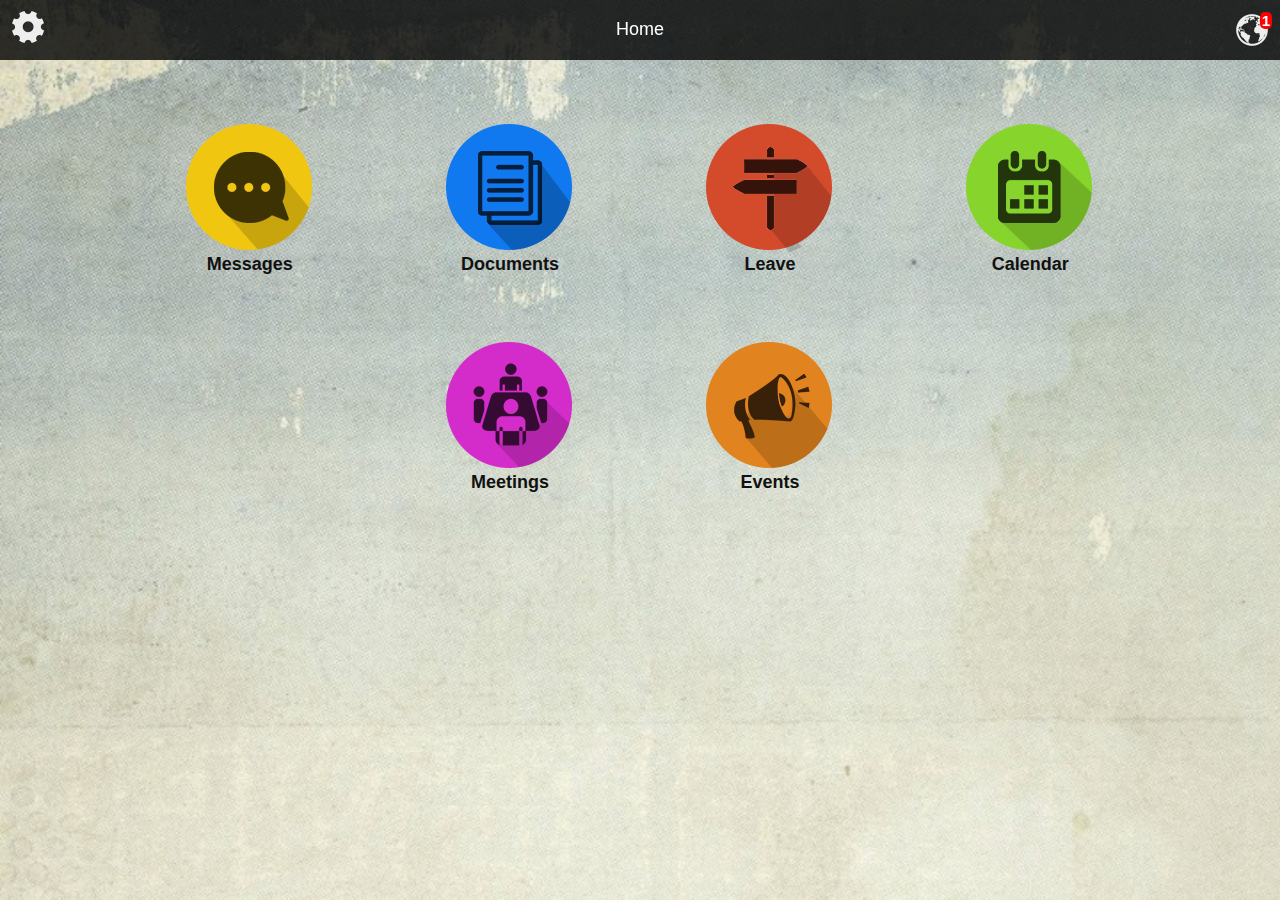
<file: Office Control/index.html>
<!DOCTYPE html>
<html lang="en">

<head>
    <title>Office Control</title>
    <meta charset="UTF-8" />
    <meta name="viewport" content="width=device-width, initial-scale=1.0, maximum-scale=1.0" xmlns="">

    <link rel="stylesheet" href="lib/bootstrap-3.2.0/css/bootstrap.min.css">
    <link rel="stylesheet" type="text/css" href="css/style.css" />

    <script src="lib/jquery/jquery.min.js"></script>
    <script src="lib/bootstrap-3.2.0/js/bootstrap.min.js"></script>
</head>

<body>
    <div class="topLine clear">
        <div class="topLine__left">
            <div class="topLine__icon topLine__icon--settings">
                <a href="#"></a>
            </div>
        </div>
        <div class="topLine__center">
            Home
        </div>
        <div class="topLine__right">
            <div class="topLine__icon topLine__icon--globe">
                <a href="#" data-toggle="popover" data-placement="bottom" title="Notifications"><span class="notification">1</span></a>
            </div>
        </div>
    </div>
    <div id="main">
        <div class="menu">
            <a href="inbox.html" class="menuIcon">
                <img src="img/icon-msg.png" alt="" />
                <br />
                Messages
            </a>
            <a href="documents.html" class="menuIcon">
                <img src="img/icon-documents.png" alt="" />
                <br />
                Documents
            </a>
            <a href="leave.html" class="menuIcon">
                <img src="img/icon-leave.png" alt="" />
                <br />
                Leave
            </a>
            <a href="calendar.html" class="menuIcon">
                <img src="img/icon-calendar.png" alt="" />
                <br />
                Calendar
            </a>
            <a href="meetings.html" class="menuIcon">
                <img src="img/icon-meetings.png" alt="" />
                <br />
                Meetings
            </a>
            <a href="events.html" class="menuIcon">
                <img src="img/icon-events.png" alt="" />
                <br />
                Events
            </a>
        </div>
    </div>

    <script type="text/javascript" src="js/notifications.js"></script>
</body>

</html>
</file>
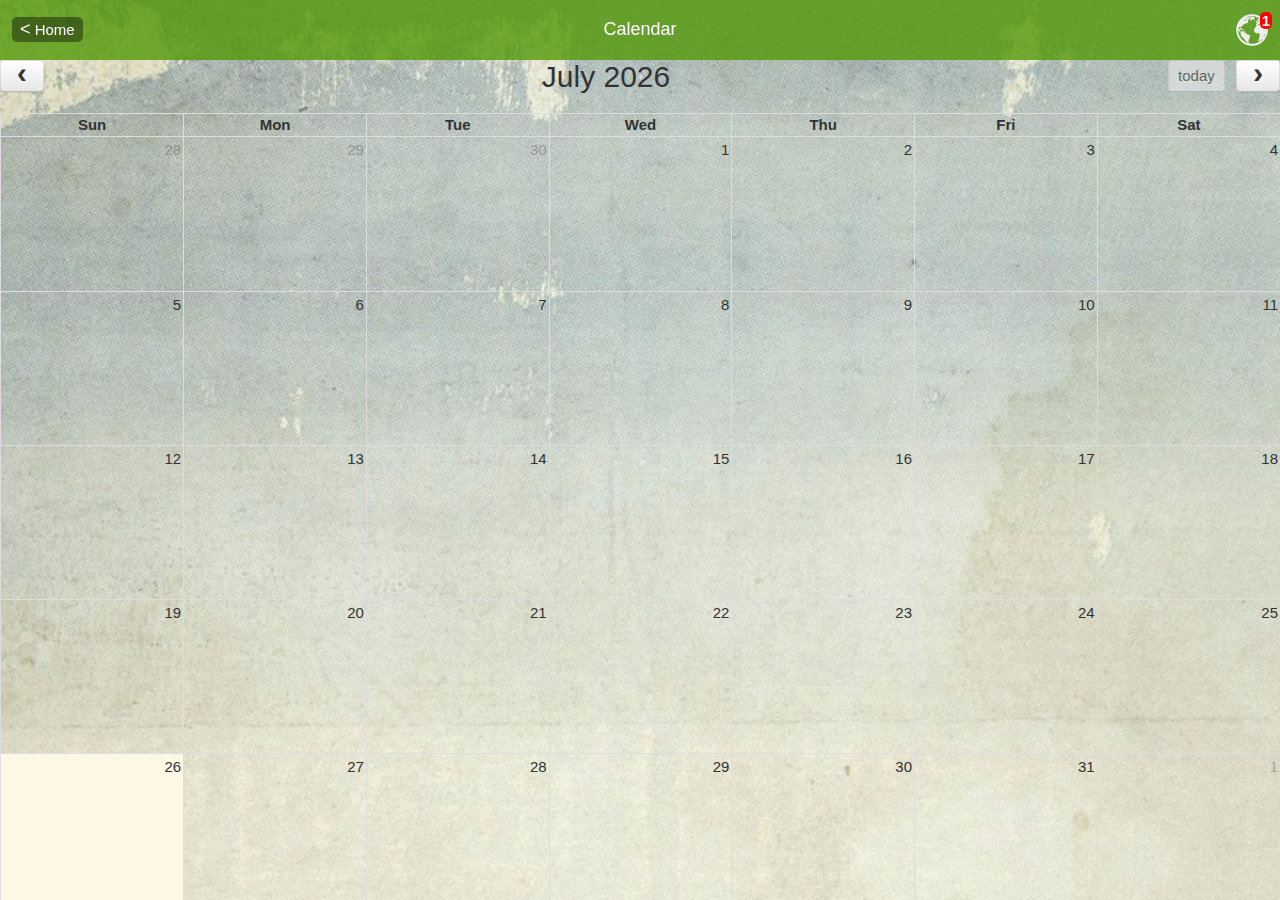
<file: Office Control/calendar.html>
<!DOCTYPE html>
<html>
<head>
	<title>Office Control</title>
    <meta charset="UTF-8" />
    <meta name="viewport" content="width=device-width, initial-scale=1.0, maximum-scale=1.0" xmlns="">

    <link rel="stylesheet" href="lib/bootstrap-3.2.0/css/bootstrap.min.css">
    <link rel="stylesheet" type="text/css" href="css/style.css" />
    <link rel='stylesheet' href='lib/fullcalendar/fullcalendar.css' />

    <script src="lib/jquery/jquery.min.js"></script>
    <script src="lib/moment/moment.min.js"></script>
    <script src='lib/fullcalendar/fullcalendar.js'></script>
    <script src="lib/bootstrap-3.2.0/js/bootstrap.min.js"></script>
    
    <script type="text/javascript" src="js/calendar.js"></script>
</head>
<body>
	<div class="topLine topLine--green clear">
        <div class="topLine__left">
        <a href="index.html" class="btnBack"><span><</span>&nbsp;Home</a>
        </div>
        <div class="topLine__center">
            Calendar
        </div>
        <div class="topLine__right">
            <div class="topLine__icon topLine__icon--globe">
                <a href="#"><span class="notification">1</span></a>
            </div>
        </div>
    </div>
    <div id="main">
    	<div id='calendar'></div>
    </div>	
</body>
</html>
</file>
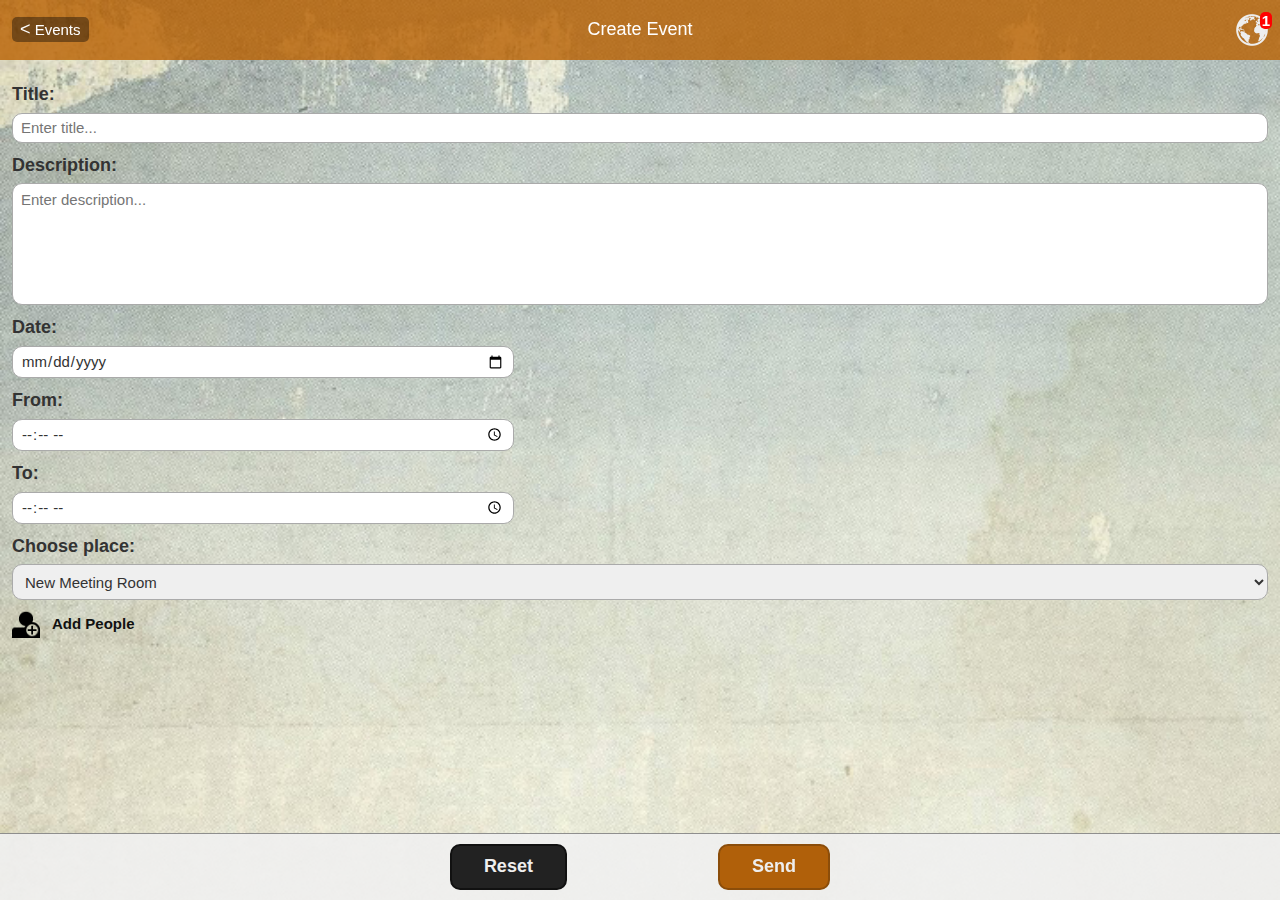
<file: Office Control/createevent.html>
<!DOCTYPE html>
<html lang="en">

<head>
    <title>Create Meeting/Event</title>
    <meta charset="UTF-8" />
    <meta name="viewport" content="width=device-width, initial-scale=1.0, maximum-scale=1.0" xmlns="">

    <link rel="stylesheet" href="lib/bootstrap-3.2.0/css/bootstrap.min.css">
    <link rel="stylesheet" type="text/css" href="css/style.css" />

    <script src="lib/jquery/jquery.min.js"></script>
    <script src="lib/bootstrap-3.2.0/js/bootstrap.min.js"></script>
</head>

<body>
    <div class="topLine topLine--orange clear">
        <div class="topLine__left">
        <a href="events.html" class="btnBack"><span><</span>&nbsp;Events</a>
        </div>
        <div class="topLine__center">
            Create Event
        </div>
        <div class="topLine__right">
            <div class="topLine__icon topLine__icon--globe">
                <a href="#"><span class="notification">1</span></a>
            </div>
        </div>
    </div>

    <div id="main" class="bottomFixMeetingsEvents">
        <form class="leave">
        	<div class="formGroup">
                <label for="title">Title:</label>
	            <input type="text" id="title" placeholder="Enter title..." />
	        </div>

        	<div class="formGroup">
                <label for="description">Description:</label>
            	<textarea id="description" placeholder="Enter description..." rows="5" cols="5"></textarea>
            </div>

        	<div class="formGroup">
	            <label for="date">Date:</label>
	            <input type="date" id="date" />
	        </div>

        	<div class="formGroup time">
	            <label for="timeStart">From:</label>
	            <input type="time" id="timeStart" />
	        </div>

        	<div class="formGroup time">
	            <label for="timeEnd">To:</label>
	            <input type="time" id="timeStart" />
	        </div>

        	<div class="formGroup">
	            <label for="place">Choose place:</label>
	            <select id="place">
	                <option>New Meeting Room</option>
	                <option>Capital Meeting Room</option>
	                <option>Skype</option>
	            </select>
	        </div>

	        <div class="formGroup">
	        	<a href="#" class="addPeople">Add People</a>
	        </div>

            <div class="meetingActions clear" style="margin-left: -12px;">
                <input type="reset" class="bigBtn bigBtn--dark" value="Reset" />
                <input type="submit" class="bigBtn bigBtn--orange" value="Send" />
            </div>
        </form>
    </div>
</body>

</html>
</file>
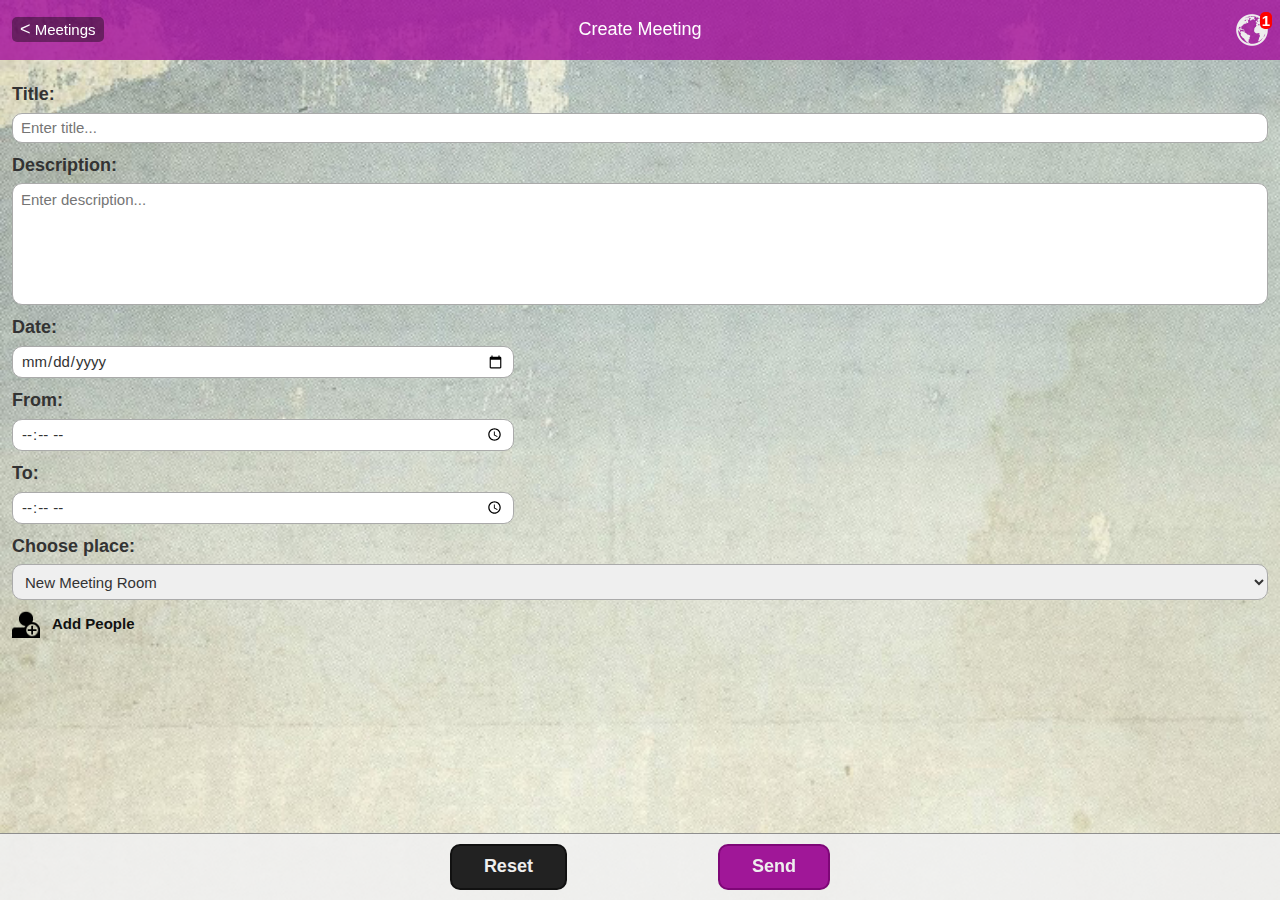
<file: Office Control/createmeeting.html>
<!DOCTYPE html>
<html lang="en">

<head>
    <title>Create Meeting/Event</title>
    <meta charset="UTF-8" />
    <meta name="viewport" content="width=device-width, initial-scale=1.0, maximum-scale=1.0" xmlns="">

    <link rel="stylesheet" href="lib/bootstrap-3.2.0/css/bootstrap.min.css">
    <link rel="stylesheet" type="text/css" href="css/style.css" />

    <script src="lib/jquery/jquery.min.js"></script>
    <script src="lib/bootstrap-3.2.0/js/bootstrap.min.js"></script>
</head>

<body>
    <div class="topLine topLine--magenta clear">
        <div class="topLine__left">
        <a href="meetings.html" class="btnBack"><span><</span>&nbsp;Meetings</a>
        </div>
        <div class="topLine__center">
            Create Meeting
        </div>
        <div class="topLine__right">
            <div class="topLine__icon topLine__icon--globe">
                <a href="#"><span class="notification">1</span></a>
            </div>
        </div>
    </div>

    <div id="main" class="bottomFixMeetingsEvents">
        <form class="leave">
        	<div class="formGroup">
                <label for="title">Title:</label>
                <input type="text" id="title" placeholder="Enter title..." />
	        </div>

        	<div class="formGroup">
                <label for="description">Description:</label>
                <textarea id="description" placeholder="Enter description..." rows="5" cols="5"></textarea>
            </div>

        	<div class="formGroup">
	            <label for="date">Date:</label>
	            <input type="date" id="date" />
	        </div>

        	<div class="formGroup time">
	            <label for="timeStart">From:</label>
	            <input type="time" id="timeStart" />
	        </div>

        	<div class="formGroup time">
	            <label for="timeEnd">To:</label>
	            <input type="time" id="timeStart" />
	        </div>

        	<div class="formGroup">
	            <label for="place">Choose place:</label>
	            <select id="place">
	                <option>New Meeting Room</option>
	                <option>Capital Meeting Room</option>
	                <option>Skype</option>
	            </select>
	        </div>

	        <div class="formGroup">
	        	<a href="#" class="addPeople">Add People</a>
	        </div>

            <div class="meetingActions clear" style="margin-left: -12px;">
                <input type="reset" class="bigBtn bigBtn--dark" value="Reset" />
                <input type="submit" class="bigBtn bigBtn--magenta" value="Send" />
            </div>
        </form>
    </div>
</body>

</html>
</file>
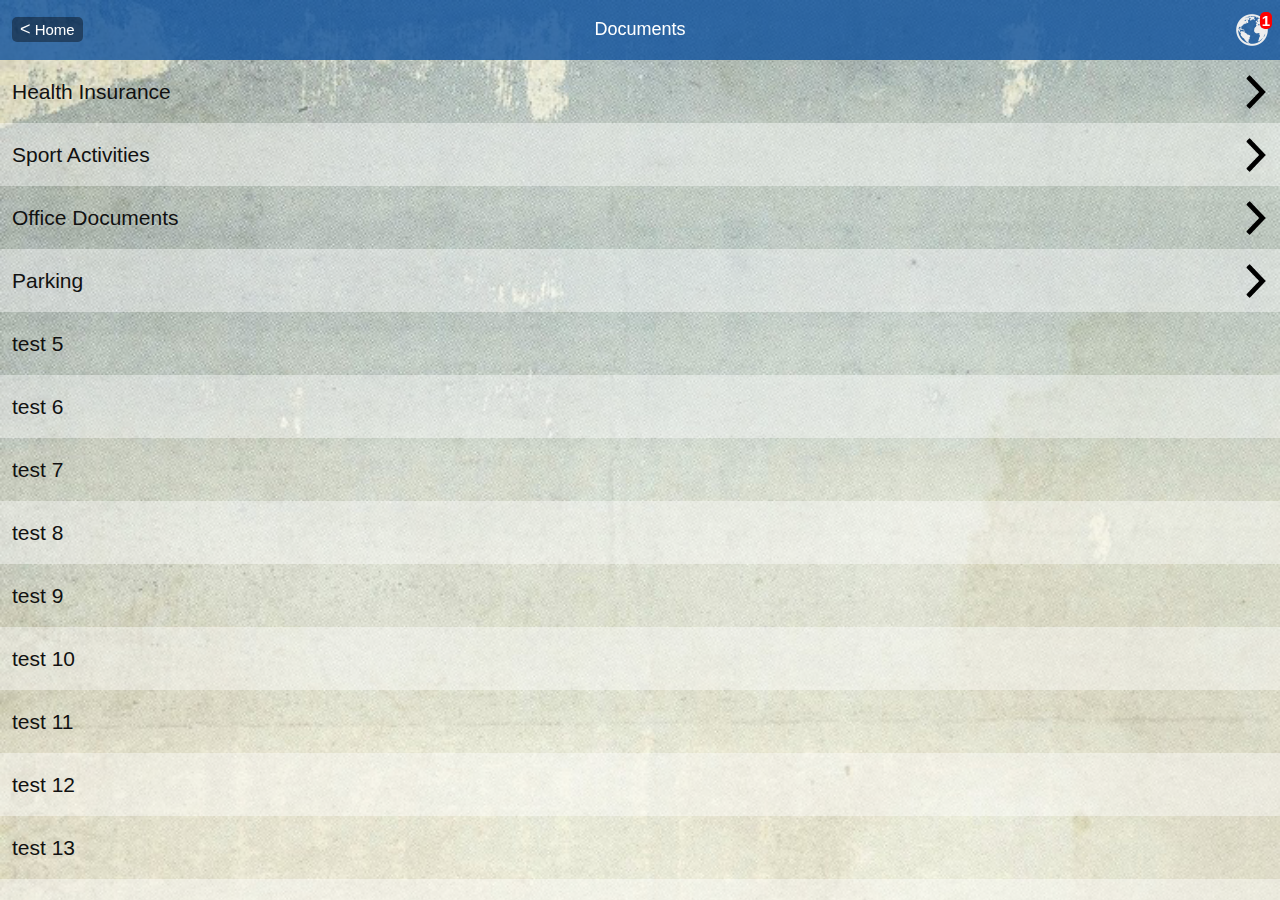
<file: Office Control/documents.html>
<!DOCTYPE html>
<html lang="en">

<head>
    <title>Office Control</title>
    <meta charset="UTF-8" />
    <meta name="viewport" content="width=device-width, initial-scale=1.0, maximum-scale=1.0" xmlns="">

    <link rel="stylesheet" href="lib/bootstrap-3.2.0/css/bootstrap.min.css">
    <link rel="stylesheet" type="text/css" href="css/style.css" />

    <script src="lib/jquery/jquery.min.js"></script>
    <script src="lib/bootstrap-3.2.0/js/bootstrap.min.js"></script>
</head>

<body>
    <div class="topLine topLine--blue clear">
        <div class="topLine__left">
        <a href="index.html" class="btnBack"><span><</span>&nbsp;Home</a>
        </div>
        <div class="topLine__center">
            Documents
        </div>
        <div class="topLine__right">
            <div class="topLine__icon topLine__icon--globe">
                <a href="#"><span class="notification">1</span></a>
            </div>
        </div>
    </div>


    <!-- Modal -->
    <div class="modal fade" id="myModal" tabindex="-1" role="dialog" aria-labelledby="myModalLabel">
        <div class="modal-dialog" role="document">
            <div class="modal-content">
                <div class="modal-header">
                    <button type="button" class="close" data-dismiss="modal" aria-label="Close"><span aria-hidden="true">&times;</span></button>
                    <h4 class="modal-title" id="myModalLabel">Print file</h4>
                </div>
                <div class="modal-body">
                    <p>USING: Xerox X3120.</p>
                    <p>You can switch between available devices in Settings.</p>
                </div>
                <div class="modal-footer">
                    <button type="button" class="btn btn-default" data-dismiss="modal">Cancel</button>
                    <button type="button" class="btn btn-primary">Print</button>
                </div>
            </div>
        </div>
    </div>

    <div id="main">
    	<table class="defaultTable" cellspacing="0" cellpadding="0" border="0">
    		<tr>
    			<td class="arrow"><a href="#">Health Insurance</a></td>
    		</tr>
    		<tr>
    			<td class="arrow"><a href="#">Sport Activities</a></td>
    		</tr>
    		<tr>
    			<td class="arrow"><a href="#">Office Documents</a></td>
    		</tr>
    		<tr>
    			<td class="arrow"><a href="#">Parking</a></td>
    		</tr>
    		<tr>
    			<td><a href="#" class="file" data-toggle="modal" data-target="#myModal">test 5</a></td>
    		</tr>
    		<tr>
    			<td><a href="#" class="file" data-toggle="modal" data-target="#myModal">test 6</a></td>
    		</tr>
    		<tr>
    			<td><a href="#" class="file" data-toggle="modal" data-target="#myModal">test 7</a></td>
    		</tr>
    		<tr>
    			<td><a href="#" class="file" data-toggle="modal" data-target="#myModal">test 8</a></td>
    		</tr>
    		<tr>
    			<td><a href="#" class="file" data-toggle="modal" data-target="#myModal">test 9</a></td>
    		</tr>
    		<tr>
    			<td><a href="#" class="file" data-toggle="modal" data-target="#myModal">test 10</a></td>
    		</tr>
    		<tr>
    			<td><a href="#" class="file" data-toggle="modal" data-target="#myModal">test 11</a></td>
    		</tr>
    		<tr>
    			<td><a href="#" class="file" data-toggle="modal" data-target="#myModal">test 12</a></td>
    		</tr>
    		<tr>
    			<td><a href="#" class="file" data-toggle="modal" data-target="#myModal">test 13</a></td>
    		</tr>
    		<tr>
    			<td><a href="#" class="file" data-toggle="modal" data-target="#myModal">test 14</a></td>
    		</tr>
    		<tr>
    			<td><a href="#" class="file" data-toggle="modal" data-target="#myModal">test 15</a></td>
    		</tr>
    	</table>
    </div>
</body>

</html>
</file>
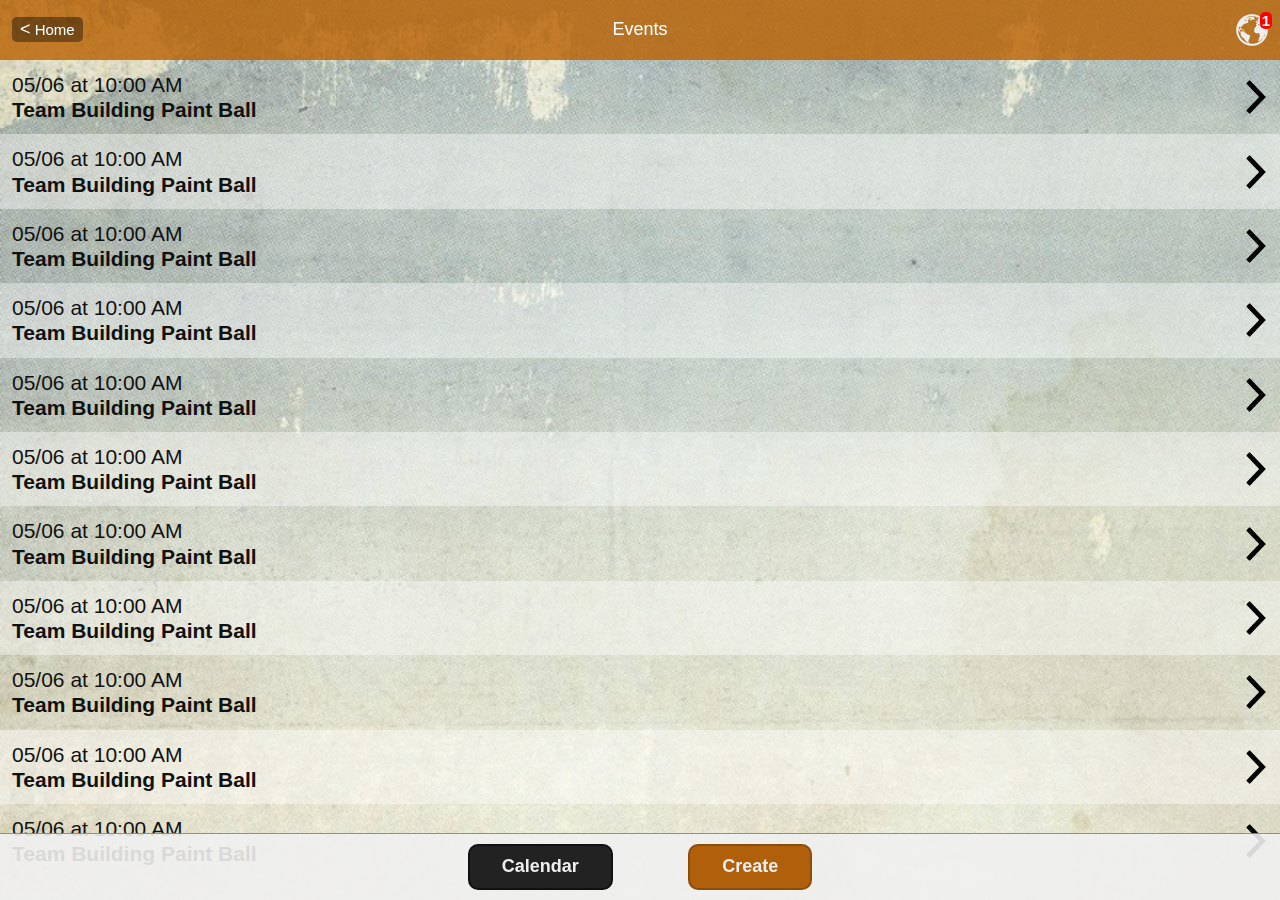
<file: Office Control/events.html>
<!DOCTYPE html>
<html lang="en">

<head>
    <title>Office Control</title>
    <meta charset="UTF-8" />
    <meta name="viewport" content="width=device-width, initial-scale=1.0, maximum-scale=1.0" xmlns="">

    <link rel="stylesheet" href="lib/bootstrap-3.2.0/css/bootstrap.min.css">
    <link rel="stylesheet" type="text/css" href="css/style.css" />

    <script src="lib/jquery/jquery.min.js"></script>
    <script src="lib/bootstrap-3.2.0/js/bootstrap.min.js"></script>
</head>

<body>
    <div class="topLine topLine--orange clear">
        <div class="topLine__left">
        <a href="index.html" class="btnBack"><span><</span>&nbsp;Home</a>
        </div>
        <div class="topLine__center">
            Events
        </div>
        <div class="topLine__right">
            <div class="topLine__icon topLine__icon--globe">
                <a href="#"><span class="notification">1</span></a>
            </div>
        </div>
    </div>

    <div id="main" class="bottomFixMeetingsEvents">
        <table class="defaultTable" cellspacing="0" cellpadding="0" border="0">
            <tr>
                <td class="arrow">
                    <a href="#" class="multiLine">
                        05/06 at 10:00 AM
                        <br />
                        <strong>
                            Team Building Paint Ball
                        </strong>
                    </a>
                </td>
            </tr>
            <tr>
                <td class="arrow">
                    <a href="#" class="multiLine">
                        05/06 at 10:00 AM
                        <br />
                        <strong>
                            Team Building Paint Ball
                        </strong>
                    </a>
                </td>
            </tr>
            <tr>
                <td class="arrow">
                    <a href="#" class="multiLine">
                        05/06 at 10:00 AM
                        <br />
                        <strong>
                            Team Building Paint Ball
                        </strong>
                    </a>
                </td>
            </tr>
            <tr>
                <td class="arrow">
                    <a href="#" class="multiLine">
                        05/06 at 10:00 AM
                        <br />
                        <strong>
                            Team Building Paint Ball
                        </strong>
                    </a>
                </td>
            </tr>
            <tr>
                <td class="arrow">
                    <a href="#" class="multiLine">
                        05/06 at 10:00 AM
                        <br />
                        <strong>
                            Team Building Paint Ball
                        </strong>
                    </a>
                </td>
            </tr>
            <tr>
                <td class="arrow">
                    <a href="#" class="multiLine">
                        05/06 at 10:00 AM
                        <br />
                        <strong>
                            Team Building Paint Ball
                        </strong>
                    </a>
                </td>
            </tr>
            <tr>
                <td class="arrow">
                    <a href="#" class="multiLine">
                        05/06 at 10:00 AM
                        <br />
                        <strong>
                            Team Building Paint Ball
                        </strong>
                    </a>
                </td>
            </tr>
            <tr>
                <td class="arrow">
                    <a href="#" class="multiLine">
                        05/06 at 10:00 AM
                        <br />
                        <strong>
                            Team Building Paint Ball
                        </strong>
                    </a>
                </td>
            </tr>
            <tr>
                <td class="arrow">
                    <a href="#" class="multiLine">
                        05/06 at 10:00 AM
                        <br />
                        <strong>
                            Team Building Paint Ball
                        </strong>
                    </a>
                </td>
            </tr>
            <tr>
                <td class="arrow">
                    <a href="#" class="multiLine">
                        05/06 at 10:00 AM
                        <br />
                        <strong>
                            Team Building Paint Ball
                        </strong>
                    </a>
                </td>
            </tr>
            <tr>
                <td class="arrow">
                    <a href="#" class="multiLine">
                        05/06 at 10:00 AM
                        <br />
                        <strong>
                            Team Building Paint Ball
                        </strong>
                    </a>
                </td>
            </tr>
        </table>

        <div class="meetingActions clear">
            <a href="#" class="bigBtn bigBtn--dark">Calendar</a>
            <a href="createevent.html" class="bigBtn bigBtn--orange">Create</a>
        </div>
    </div>
</body>

</html>
</file>
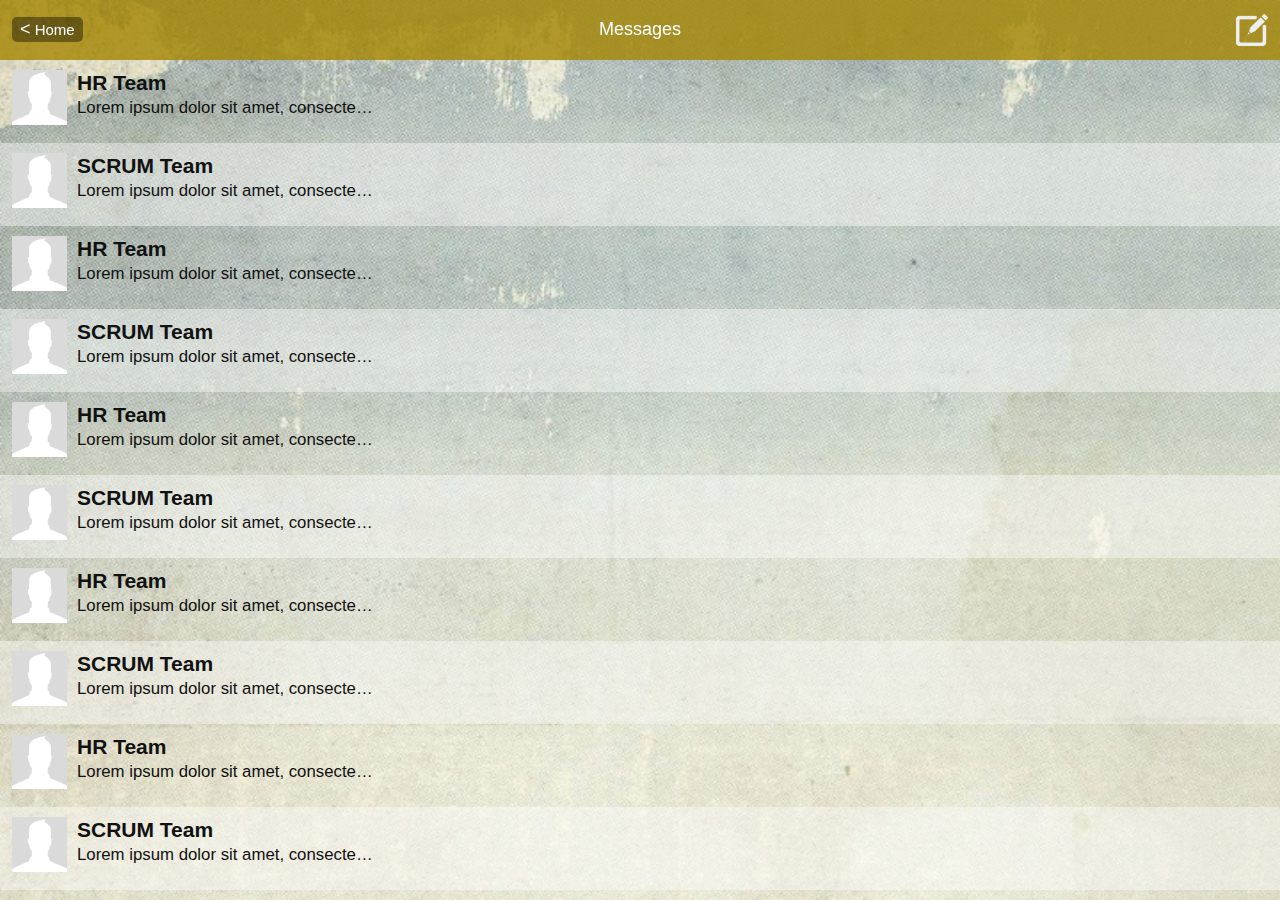
<file: Office Control/inbox.html>
<!DOCTYPE html>
<html lang="en">

<head>
    <title>Messages</title>
    <meta charset="UTF-8" />
    <meta name="viewport" content="width=device-width, initial-scale=1.0, maximum-scale=1.0" xmlns="">

    <link rel="stylesheet" href="lib/bootstrap-3.2.0/css/bootstrap.min.css">
    <link rel="stylesheet" type="text/css" href="css/style.css" />

    <script src="lib/jquery/jquery.min.js"></script>
    <script src="lib/bootstrap-3.2.0/js/bootstrap.min.js"></script>
</head>

<body>
    <div class="topLine topLine--yellow clear">
        <div class="topLine__left">
            <a href="index.html" class="btnBack"><span><</span>&nbsp;Home</a>
        </div>
        <div class="topLine__center">
            Messages
        </div>
        <div class="topLine__right">
            <div class="topLine__icon topLine__icon--write">
                <a href="#"></a>
            </div>
        </div>
    </div>
    <div id="main">
        <table class="defaultTable defaultTable--msg" cellspacing="0" cellpadding="0" border="0">
            <tr>
                <td>
                    <a href="message.html" class="clear">
                        <img src="img/noavatar.png" alt="" />
                        <span class="messageHold">
                            <strong>HR Team</strong>
                            <span class="messagePreview">
                            Lorem ipsum dolor sit amet, consectetur adipisicing elit. Animi vitae, vel quae. Quis esse ea a at est quo temporibus ut, pariatur assumenda optio animi iste, minus ipsam molestiae vitae!
                            </span>
                        </span>
                    </a>
                </td>
            </tr>
            <tr>
                <td>
                    <a href="message.html" class="clear">
                        <img src="img/noavatar.png" alt="" />
                        <span class="messageHold">
                            <strong>SCRUM Team</strong>
                            <span class="messagePreview">
                            Lorem ipsum dolor sit amet, consectetur adipisicing elit. Animi vitae, vel quae. Quis esse ea a at est quo temporibus ut, pariatur assumenda optio animi iste, minus ipsam molestiae vitae!
                            </span>
                        </span>
                    </a>
                </td>
            </tr>
            <tr>
                <td>
                    <a href="message.html" class="clear">
                        <img src="img/noavatar.png" alt="" />
                        <span class="messageHold">
                            <strong>HR Team</strong>
                            <span class="messagePreview">
                            Lorem ipsum dolor sit amet, consectetur adipisicing elit. Animi vitae, vel quae. Quis esse ea a at est quo temporibus ut, pariatur assumenda optio animi iste, minus ipsam molestiae vitae!
                            </span>
                        </span>
                    </a>
                </td>
            </tr>
            <tr>
                <td>
                    <a href="message.html" class="clear">
                        <img src="img/noavatar.png" alt="" />
                        <span class="messageHold">
                            <strong>SCRUM Team</strong>
                            <span class="messagePreview">
                            Lorem ipsum dolor sit amet, consectetur adipisicing elit. Animi vitae, vel quae. Quis esse ea a at est quo temporibus ut, pariatur assumenda optio animi iste, minus ipsam molestiae vitae!
                            </span>
                        </span>
                    </a>
                </td>
            </tr>
            <tr>
                <td>
                    <a href="message.html" class="clear">
                        <img src="img/noavatar.png" alt="" />
                        <span class="messageHold">
                            <strong>HR Team</strong>
                            <span class="messagePreview">
                            Lorem ipsum dolor sit amet, consectetur adipisicing elit. Animi vitae, vel quae. Quis esse ea a at est quo temporibus ut, pariatur assumenda optio animi iste, minus ipsam molestiae vitae!
                            </span>
                        </span>
                    </a>
                </td>
            </tr>
            <tr>
                <td>
                    <a href="message.html" class="clear">
                        <img src="img/noavatar.png" alt="" />
                        <span class="messageHold">
                            <strong>SCRUM Team</strong>
                            <span class="messagePreview">
                            Lorem ipsum dolor sit amet, consectetur adipisicing elit. Animi vitae, vel quae. Quis esse ea a at est quo temporibus ut, pariatur assumenda optio animi iste, minus ipsam molestiae vitae!
                            </span>
                        </span>
                    </a>
                </td>
            </tr>
            <tr>
                <td>
                    <a href="message.html" class="clear">
                        <img src="img/noavatar.png" alt="" />
                        <span class="messageHold">
                            <strong>HR Team</strong>
                            <span class="messagePreview">
                            Lorem ipsum dolor sit amet, consectetur adipisicing elit. Animi vitae, vel quae. Quis esse ea a at est quo temporibus ut, pariatur assumenda optio animi iste, minus ipsam molestiae vitae!
                            </span>
                        </span>
                    </a>
                </td>
            </tr>
            <tr>
                <td>
                    <a href="message.html" class="clear">
                        <img src="img/noavatar.png" alt="" />
                        <span class="messageHold">
                            <strong>SCRUM Team</strong>
                            <span class="messagePreview">
                            Lorem ipsum dolor sit amet, consectetur adipisicing elit. Animi vitae, vel quae. Quis esse ea a at est quo temporibus ut, pariatur assumenda optio animi iste, minus ipsam molestiae vitae!
                            </span>
                        </span>
                    </a>
                </td>
            </tr>
            <tr>
                <td>
                    <a href="message.html" class="clear">
                        <img src="img/noavatar.png" alt="" />
                        <span class="messageHold">
                            <strong>HR Team</strong>
                            <span class="messagePreview">
                            Lorem ipsum dolor sit amet, consectetur adipisicing elit. Animi vitae, vel quae. Quis esse ea a at est quo temporibus ut, pariatur assumenda optio animi iste, minus ipsam molestiae vitae!
                            </span>
                        </span>
                    </a>
                </td>
            </tr>
            <tr>
                <td>
                    <a href="message.html" class="clear">
                        <img src="img/noavatar.png" alt="" />
                        <span class="messageHold">
                            <strong>SCRUM Team</strong>
                            <span class="messagePreview">
                            Lorem ipsum dolor sit amet, consectetur adipisicing elit. Animi vitae, vel quae. Quis esse ea a at est quo temporibus ut, pariatur assumenda optio animi iste, minus ipsam molestiae vitae!
                            </span>
                        </span>
                    </a>
                </td>
            </tr>
            <tr>
                <td>
                    <a href="message.html" class="clear">
                        <img src="img/noavatar.png" alt="" />
                        <span class="messageHold">
                            <strong>HR Team</strong>
                            <span class="messagePreview">
                            Lorem ipsum dolor sit amet, consectetur adipisicing elit. Animi vitae, vel quae. Quis esse ea a at est quo temporibus ut, pariatur assumenda optio animi iste, minus ipsam molestiae vitae!
                            </span>
                        </span>
                    </a>
                </td>
            </tr>
            <tr>
                <td>
                    <a href="message.html" class="clear">
                        <img src="img/noavatar.png" alt="" />
                        <span class="messageHold">
                            <strong>SCRUM Team</strong>
                            <span class="messagePreview">
                            Lorem ipsum dolor sit amet, consectetur adipisicing elit. Animi vitae, vel quae. Quis esse ea a at est quo temporibus ut, pariatur assumenda optio animi iste, minus ipsam molestiae vitae!
                            </span>
                        </span>
                    </a>
                </td>
            </tr>
        </table>
    </div>
</body>

</html>
</file>
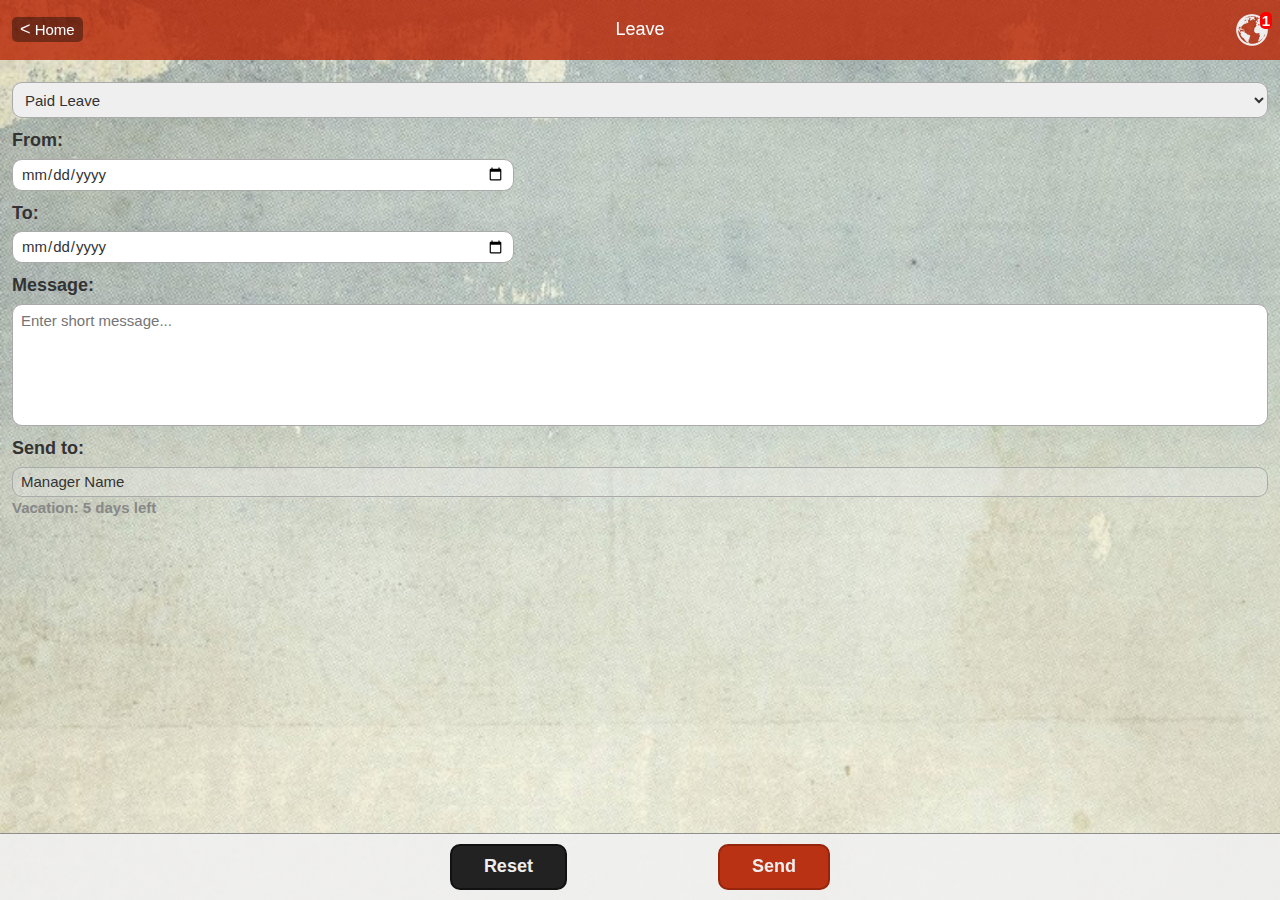
<file: Office Control/leave.html>
<!DOCTYPE html>
<html lang="en">

<head>
    <title>Leave</title>
    <meta charset="UTF-8" />
    <meta name="viewport" content="width=device-width, initial-scale=1.0, maximum-scale=1.0" xmlns="">

    <link rel="stylesheet" href="lib/bootstrap-3.2.0/css/bootstrap.min.css">
    <link rel="stylesheet" type="text/css" href="css/style.css" />

    <script src="lib/jquery/jquery.min.js"></script>
    <script src="lib/bootstrap-3.2.0/js/bootstrap.min.js"></script>
</head>

<body>
    <div class="topLine topLine--red clear">
        <div class="topLine__left">
        <a href="index.html" class="btnBack"><span><</span>&nbsp;Home</a>
        </div>
        <div class="topLine__center">
            Leave
        </div>
        <div class="topLine__right">
            <div class="topLine__icon topLine__icon--globe">
                <a href="#"><span class="notification">1</span></a>
            </div>
        </div>
    </div>

    <div id="main" class="bottomFixMeetingsEvents">
        <form class="leave">
            <div class="formGroup">
                <select>
                    <option>Paid Leave</option>
                    <option>Unpaid Leave</option>
                    <option>Sick Leave</option>
                    <option>Wedding</option>
                    <option>Blood Donation</option>
                    <option>Death</option>
                </select>
            </div>
            
            <div class="formGroup">
                <label for="dateStart">From:</label>
                <input type="date" id="dateStart" />
            </div>

            <div class="formGroup">
                <label for="dateEnd">To:</label>
                <input type="date" id="dateEnd" />
            </div>


            <div class="formGroup">
                <label for="message">Message:</label><br />
                <textarea id="message" placeholder="Enter short message..." rows="5" cols="5"></textarea>
            </div>

            <div class="formGroup">
                <label for="recipient">Send to:</label>
                <input type="text" id="recipient" value="Manager Name" disabled="disabled" />
                <span class="vacationLeft">Vacation: 5 days left</span>
            </div>

            <div class="meetingActions clear" style="margin-left: -12px;">
                <input type="reset" class="bigBtn bigBtn--dark" value="Reset" />
                <input type="submit" class="bigBtn bigBtn--red" value="Send" />
            </div>
        </form>
    </div>
</body>

</html>
</file>
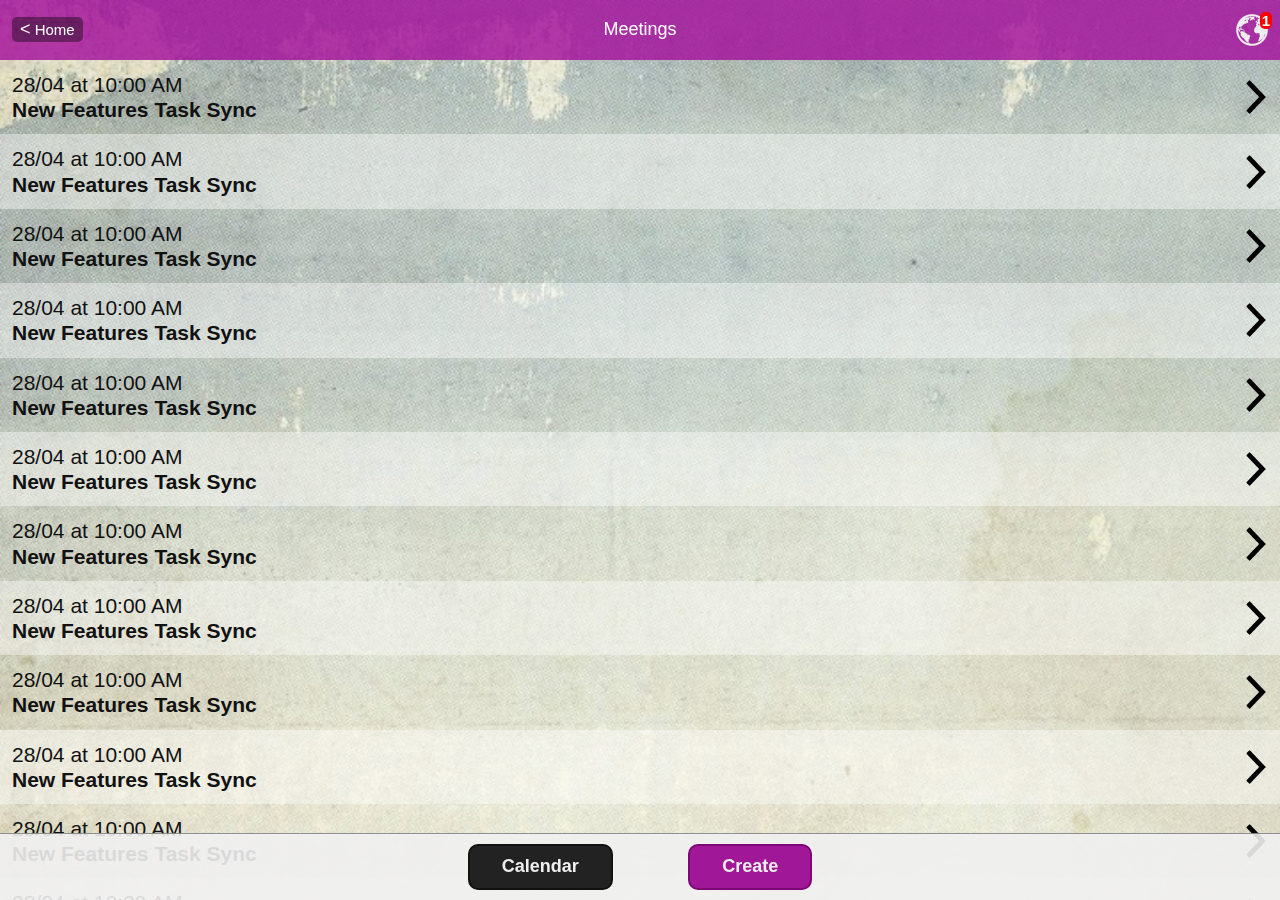
<file: Office Control/meetings.html>
<!DOCTYPE html>
<html lang="en">

<head>
    <title>Meetings</title>
    <meta charset="UTF-8" />
    <meta name="viewport" content="width=device-width, initial-scale=1.0, maximum-scale=1.0" xmlns="">

    <link rel="stylesheet" href="lib/bootstrap-3.2.0/css/bootstrap.min.css">
    <link rel="stylesheet" type="text/css" href="css/style.css" />

    <script src="lib/jquery/jquery.min.js"></script>
    <script src="lib/bootstrap-3.2.0/js/bootstrap.min.js"></script>
</head>

<body>
    <div class="topLine topLine--magenta clear">
        <div class="topLine__left">
        <a href="index.html" class="btnBack"><span><</span>&nbsp;Home</a>
        </div>
        <div class="topLine__center">
            Meetings
        </div>
        <div class="topLine__right">
            <div class="topLine__icon topLine__icon--globe">
                <a href="#"><span class="notification">1</span></a>
            </div>
        </div>
    </div>

    <div id="main" class="bottomFixMeetingsEvents">
        <table class="defaultTable" cellspacing="0" cellpadding="0" border="0">
            <tr>
                <td class="arrow">
                    <a href="#" class="multiLine">
                        28/04 at 10:00 AM
                        <br />
                        <strong>
                            New Features Task Sync
                        </strong>
                    </a>
                </td>
            </tr>
            <tr>
                <td class="arrow">
                    <a href="#" class="multiLine">
                        <span>28/04 at 10:00 AM</span>
                        <br />
                        <strong>
                            New Features Task Sync
                        </strong>
                    </a>
                </td>
            </tr>
            <tr>
                <td class="arrow">
                    <a href="#" class="multiLine">
                        <span>28/04 at 10:00 AM</span>
                        <br />
                        <strong>
                            New Features Task Sync
                        </strong>
                    </a>
                </td>
            </tr>
            <tr>
                <td class="arrow">
                    <a href="#" class="multiLine">
                        <span>28/04 at 10:00 AM</span>
                        <br />
                        <strong>
                            New Features Task Sync
                        </strong>
                    </a>
                </td>
            </tr>
            <tr>
                <td class="arrow">
                    <a href="#" class="multiLine">
                        <span>28/04 at 10:00 AM</span>
                        <br />
                        <strong>
                            New Features Task Sync
                        </strong>
                    </a>
                </td>
            </tr>
            <tr>
                <td class="arrow">
                    <a href="#" class="multiLine">
                        <span>28/04 at 10:00 AM</span>
                        <br />
                        <strong>
                            New Features Task Sync
                        </strong>
                    </a>
                </td>
            </tr>
            <tr>
                <td class="arrow">
                    <a href="#" class="multiLine">
                        <span>28/04 at 10:00 AM</span>
                        <br />
                        <strong>
                            New Features Task Sync
                        </strong>
                    </a>
                </td>
            </tr>
            <tr>
                <td class="arrow">
                    <a href="#" class="multiLine">
                        <span>28/04 at 10:00 AM</span>
                        <br />
                        <strong>
                            New Features Task Sync
                        </strong>
                    </a>
                </td>
            </tr>
            <tr>
                <td class="arrow">
                    <a href="#" class="multiLine">
                        <span>28/04 at 10:00 AM</span>
                        <br />
                        <strong>
                            New Features Task Sync
                        </strong>
                    </a>
                </td>
            </tr>
            <tr>
                <td class="arrow">
                    <a href="#" class="multiLine">
                        <span>28/04 at 10:00 AM</span>
                        <br />
                        <strong>
                            New Features Task Sync
                        </strong>
                    </a>
                </td>
            </tr>
            <tr>
                <td class="arrow">
                    <a href="#" class="multiLine">
                        <span>28/04 at 10:00 AM</span>
                        <br />
                        <strong>
                            New Features Task Sync
                        </strong>
                    </a>
                </td>
            </tr>
            <tr>
                <td class="arrow">
                    <a href="#" class="multiLine">
                        <span>28/04 at 10:00 AM</span>
                        <br />
                        <strong>
                            New Features Task Sync
                        </strong>
                    </a>
                </td>
            </tr>
            <tr>
                <td class="arrow">
                    <a href="#" class="multiLine">
                        <span>28/04 at 10:00 AM</span>
                        <br />
                        <strong>
                            New Features Task Sync
                        </strong>
                    </a>
                </td>
            </tr>
        </table>

        <div class="meetingActions clear">
            <a href="#" class="bigBtn bigBtn--dark">Calendar</a>
            <a href="createmeeting.html" class="bigBtn bigBtn--magenta">Create</a>
        </div>
    </div>
</body>

</html>
</file>
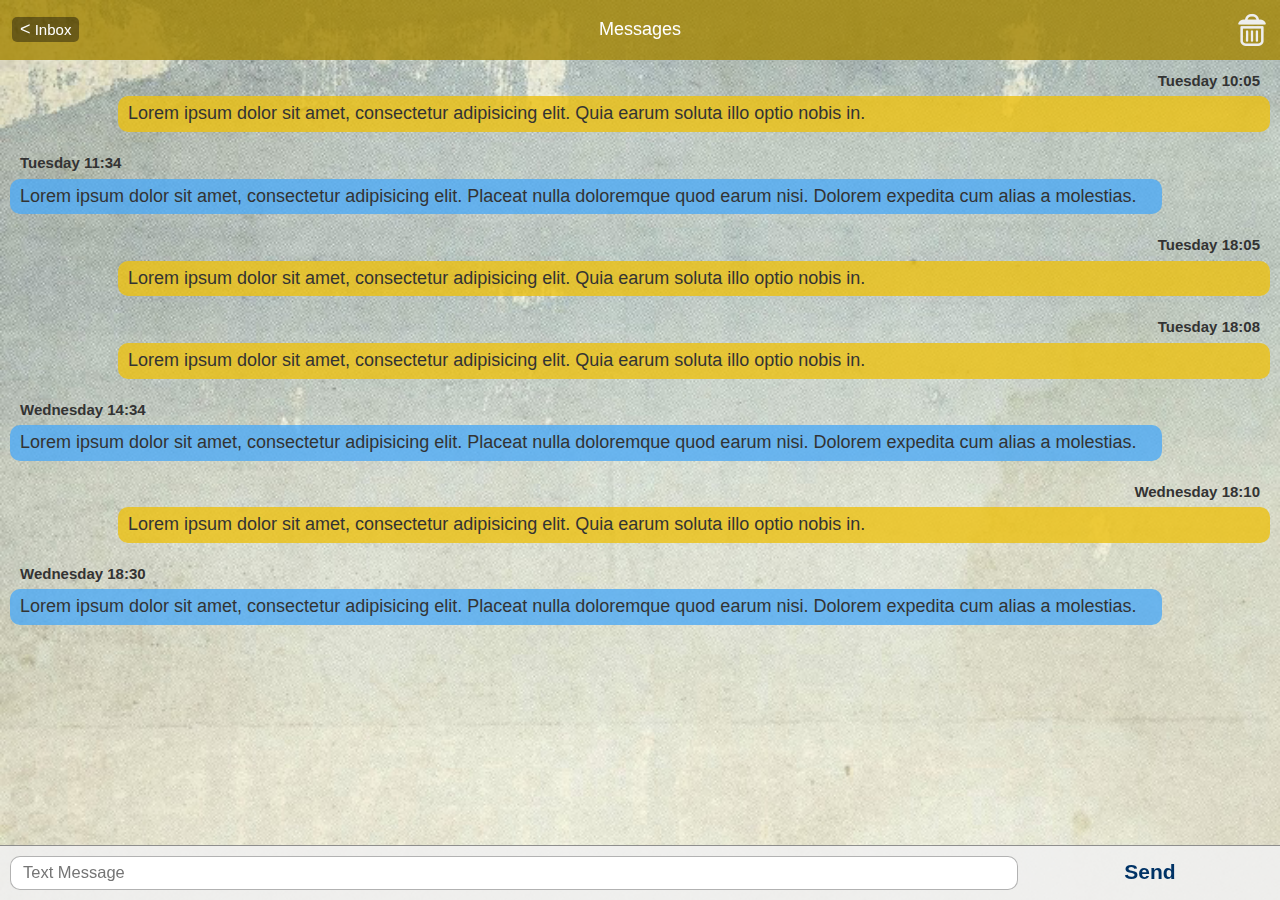
<file: Office Control/message.html>
<!DOCTYPE html>
<html lang="en">

<head>
    <title>Message</title>
    <meta charset="UTF-8" />
    <meta name="viewport" content="width=device-width, initial-scale=1.0, maximum-scale=1.0" xmlns="">
    <link rel="stylesheet" href="lib/bootstrap-3.2.0/css/bootstrap.min.css">
    <link rel="stylesheet" type="text/css" href="css/style.css" />
    <script src="lib/jquery/jquery.min.js"></script>
    <script src="lib/bootstrap-3.2.0/js/bootstrap.min.js"></script>
</head>

<body>
    <div class="topLine topLine--yellow clear">
        <div class="topLine__left">
            <a href="inbox.html" class="btnBack"><span><</span>&nbsp;Inbox</a>
        </div>
        <div class="topLine__center">
            Messages
        </div>
        <div class="topLine__right">
            <div class="topLine__icon topLine__icon--trash">
            	<a href="#"></a>
            </div>
        </div>
    </div>
    <div id="main" class="bottomFixMessage clear">
        <div class="message right">
            <span class="message__date">Tuesday 10:05</span>
            <div class="message__bulb">
                Lorem ipsum dolor sit amet, consectetur adipisicing elit. Quia earum soluta illo optio nobis in.
            </div>
        </div>
        <div class="message left">
            <span class="message__date">Tuesday 11:34</span>
            <div class="message__bulb">
                Lorem ipsum dolor sit amet, consectetur adipisicing elit. Placeat nulla doloremque quod earum nisi. Dolorem expedita cum alias a molestias.
            </div>
        </div>
        <div class="message right">
            <span class="message__date">Tuesday 18:05</span>
            <div class="message__bulb">
                Lorem ipsum dolor sit amet, consectetur adipisicing elit. Quia earum soluta illo optio nobis in.
            </div>
        </div>
        <div class="message right">
            <span class="message__date">Tuesday 18:08</span>
            <div class="message__bulb">
                Lorem ipsum dolor sit amet, consectetur adipisicing elit. Quia earum soluta illo optio nobis in.
            </div>
        </div>
        <div class="message left">
            <span class="message__date">Wednesday 14:34</span>
            <div class="message__bulb">
                Lorem ipsum dolor sit amet, consectetur adipisicing elit. Placeat nulla doloremque quod earum nisi. Dolorem expedita cum alias a molestias.
            </div>
        </div>
        <div class="message right">
            <span class="message__date">Wednesday 18:10</span>
            <div class="message__bulb">
                Lorem ipsum dolor sit amet, consectetur adipisicing elit. Quia earum soluta illo optio nobis in.
            </div>
        </div>
        <div class="message left">
            <span class="message__date">Wednesday 18:30</span>
            <div class="message__bulb">
                Lorem ipsum dolor sit amet, consectetur adipisicing elit. Placeat nulla doloremque quod earum nisi. Dolorem expedita cum alias a molestias.
            </div>
        </div>
        <div class="messageSend clear">
			<input type="text" placeholder="Text Message" />
			<input type="submit" value="Send" />
        </div>
    </div>
    <script type="text/javascript">
    	var objDiv = document.getElementById("main");
		objDiv.scrollTop = objDiv.scrollHeight;
    </script>
</body>

</html>
</file>
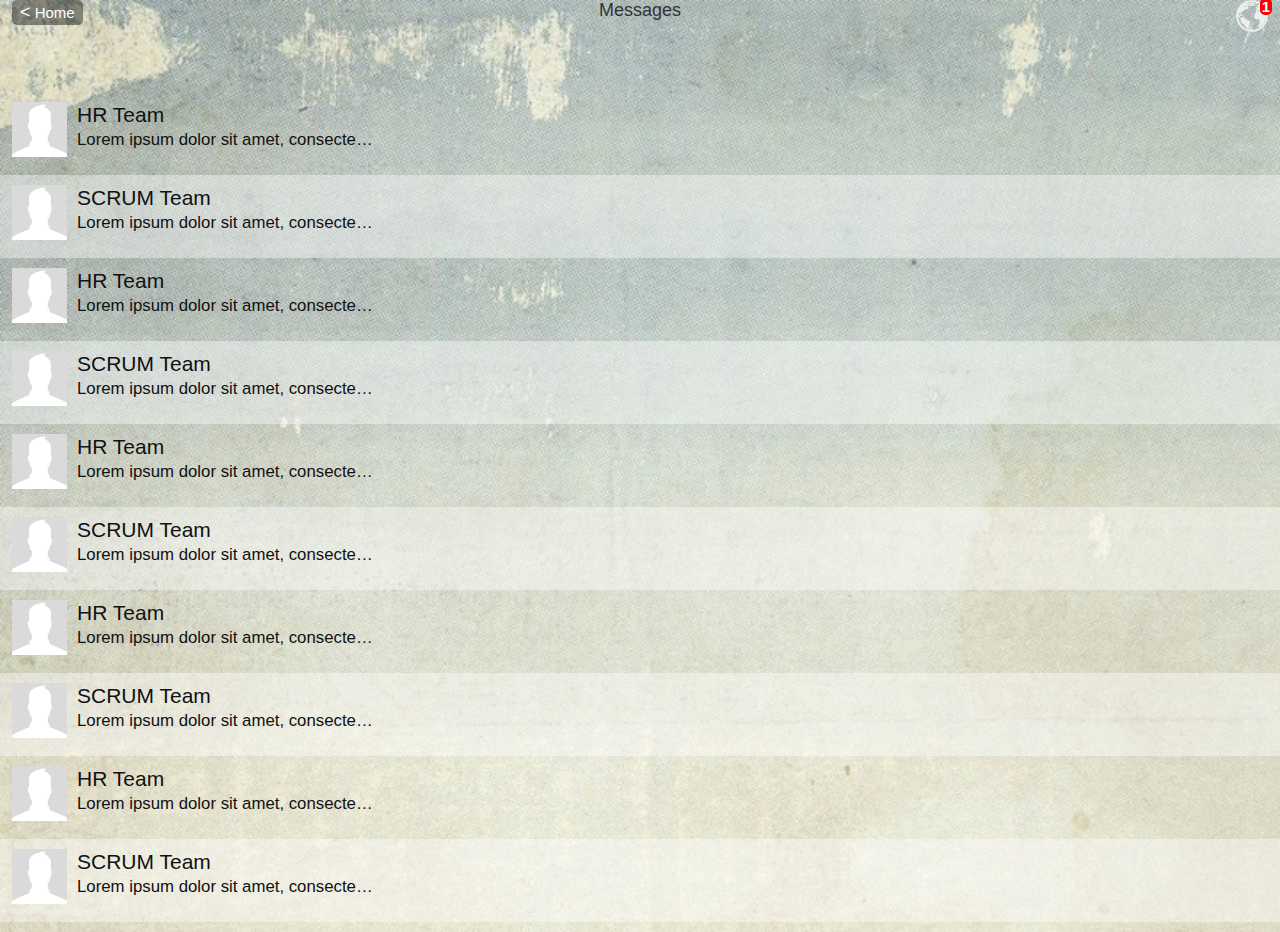
<file: Office Control/messages.html>
<!DOCTYPE html>
<html lang="en">

<head>
    <title>Messages</title>
    <meta charset="UTF-8" />
    <meta name="viewport" content="width=device-width, initial-scale=1.0, maximum-scale=1.0" xmlns="">

    <link rel="stylesheet" href="lib/bootstrap-3.2.0/css/bootstrap.min.css">
    <link rel="stylesheet" type="text/css" href="css/style.css" />

    <script src="lib/jquery/jquery.min.js"></script>
    <script src="lib/bootstrap-3.2.0/js/bootstrap.min.js"></script>
</head>

<body>
    <div id="topLine" class="clear">
        <div class="topLine__left">
            <a href="index.html" class="btnBack"><span><</span>&nbsp;Home</a>
        </div>
        <div class="topLine__center">
            Messages
        </div>
        <div class="topLine__right">
            <div class="topLine__icon topLine__icon--globe">
                <a href="#"><span class="notification">1</span></a>
            </div>
        </div>
    </div>
    <div id="main">
        <table class="defaultTable defaultTable--msg" cellspacing="0" cellpadding="0" border="0">
            <tr>
                <td>
                    <a href="message.html" class="clear">
                        <img src="img/noavatar.png" alt="" />
                        <span class="messageHold">
                            HR Team
                            <span class="messagePreview">
                            Lorem ipsum dolor sit amet, consectetur adipisicing elit. Animi vitae, vel quae. Quis esse ea a at est quo temporibus ut, pariatur assumenda optio animi iste, minus ipsam molestiae vitae!
                            </span>
                        </span>
                    </a>
                </td>
            </tr>
            <tr>
                <td>
                    <a href="#" class="clear">
                        <img src="img/noavatar.png" alt="" />
                        <span class="messageHold">
                            SCRUM Team
                            <span class="messagePreview">
                            Lorem ipsum dolor sit amet, consectetur adipisicing elit. Animi vitae, vel quae. Quis esse ea a at est quo temporibus ut, pariatur assumenda optio animi iste, minus ipsam molestiae vitae!
                            </span>
                        </span>
                    </a>
                </td>
            </tr>
            <tr>
                <td>
                    <a href="#" class="clear">
                        <img src="img/noavatar.png" alt="" />
                        <span class="messageHold">
                            HR Team
                            <span class="messagePreview">
                            Lorem ipsum dolor sit amet, consectetur adipisicing elit. Animi vitae, vel quae. Quis esse ea a at est quo temporibus ut, pariatur assumenda optio animi iste, minus ipsam molestiae vitae!
                            </span>
                        </span>
                    </a>
                </td>
            </tr>
            <tr>
                <td>
                    <a href="#" class="clear">
                        <img src="img/noavatar.png" alt="" />
                        <span class="messageHold">
                            SCRUM Team
                            <span class="messagePreview">
                            Lorem ipsum dolor sit amet, consectetur adipisicing elit. Animi vitae, vel quae. Quis esse ea a at est quo temporibus ut, pariatur assumenda optio animi iste, minus ipsam molestiae vitae!
                            </span>
                        </span>
                    </a>
                </td>
            </tr>
            <tr>
                <td>
                    <a href="#" class="clear">
                        <img src="img/noavatar.png" alt="" />
                        <span class="messageHold">
                            HR Team
                            <span class="messagePreview">
                            Lorem ipsum dolor sit amet, consectetur adipisicing elit. Animi vitae, vel quae. Quis esse ea a at est quo temporibus ut, pariatur assumenda optio animi iste, minus ipsam molestiae vitae!
                            </span>
                        </span>
                    </a>
                </td>
            </tr>
            <tr>
                <td>
                    <a href="#" class="clear">
                        <img src="img/noavatar.png" alt="" />
                        <span class="messageHold">
                            SCRUM Team
                            <span class="messagePreview">
                            Lorem ipsum dolor sit amet, consectetur adipisicing elit. Animi vitae, vel quae. Quis esse ea a at est quo temporibus ut, pariatur assumenda optio animi iste, minus ipsam molestiae vitae!
                            </span>
                        </span>
                    </a>
                </td>
            </tr>
            <tr>
                <td>
                    <a href="#" class="clear">
                        <img src="img/noavatar.png" alt="" />
                        <span class="messageHold">
                            HR Team
                            <span class="messagePreview">
                            Lorem ipsum dolor sit amet, consectetur adipisicing elit. Animi vitae, vel quae. Quis esse ea a at est quo temporibus ut, pariatur assumenda optio animi iste, minus ipsam molestiae vitae!
                            </span>
                        </span>
                    </a>
                </td>
            </tr>
            <tr>
                <td>
                    <a href="#" class="clear">
                        <img src="img/noavatar.png" alt="" />
                        <span class="messageHold">
                            SCRUM Team
                            <span class="messagePreview">
                            Lorem ipsum dolor sit amet, consectetur adipisicing elit. Animi vitae, vel quae. Quis esse ea a at est quo temporibus ut, pariatur assumenda optio animi iste, minus ipsam molestiae vitae!
                            </span>
                        </span>
                    </a>
                </td>
            </tr>
            <tr>
                <td>
                    <a href="#" class="clear">
                        <img src="img/noavatar.png" alt="" />
                        <span class="messageHold">
                            HR Team
                            <span class="messagePreview">
                            Lorem ipsum dolor sit amet, consectetur adipisicing elit. Animi vitae, vel quae. Quis esse ea a at est quo temporibus ut, pariatur assumenda optio animi iste, minus ipsam molestiae vitae!
                            </span>
                        </span>
                    </a>
                </td>
            </tr>
            <tr>
                <td>
                    <a href="#" class="clear">
                        <img src="img/noavatar.png" alt="" />
                        <span class="messageHold">
                            SCRUM Team
                            <span class="messagePreview">
                            Lorem ipsum dolor sit amet, consectetur adipisicing elit. Animi vitae, vel quae. Quis esse ea a at est quo temporibus ut, pariatur assumenda optio animi iste, minus ipsam molestiae vitae!
                            </span>
                        </span>
                    </a>
                </td>
            </tr>
            <tr>
                <td>
                    <a href="#" class="clear">
                        <img src="img/noavatar.png" alt="" />
                        <span class="messageHold">
                            HR Team
                            <span class="messagePreview">
                            Lorem ipsum dolor sit amet, consectetur adipisicing elit. Animi vitae, vel quae. Quis esse ea a at est quo temporibus ut, pariatur assumenda optio animi iste, minus ipsam molestiae vitae!
                            </span>
                        </span>
                    </a>
                </td>
            </tr>
            <tr>
                <td>
                    <a href="#" class="clear">
                        <img src="img/noavatar.png" alt="" />
                        <span class="messageHold">
                            SCRUM Team
                            <span class="messagePreview">
                            Lorem ipsum dolor sit amet, consectetur adipisicing elit. Animi vitae, vel quae. Quis esse ea a at est quo temporibus ut, pariatur assumenda optio animi iste, minus ipsam molestiae vitae!
                            </span>
                        </span>
                    </a>
                </td>
            </tr>
        </table>
    </div>
</body>

</html>
</file>
<file: Office Control/css/style.css>
html,
body {
    margin: 0;
    padding: 0;
    height: 100%;
}

html {
    box-sizing: border-box;
}

body {
    background: #fff url("../img/background.jpg");
    background-size: cover;
    font-family: "Trebuchet MS", Helvetica, sans-serif;
    color: #333;
    font-size: 1.5em;
}

*,
*:before,
*:after {
    box-sizing: inherit;
}

a {
    color: #111;
    text-decoration: none !important;
    transition-property: color;
    transition-duration: .7s;
}

a:hover {
    color: #003366;
}

.clear::after {
    content: '';
    clear: both;
    display: block;
    visibility: hidden;
    height: 0;
}

.topLine {
    position: fixed;
    background: rgba(0, 0, 0, 0.8);
    width: 100%;
    height: 60px;
    display: flex;
    align-items: center;
    color: #fff;
    z-index: 5;
}

.topLine--blue {
    background: rgba(12, 80, 156, 0.8);
}

.topLine--yellow {
    background: rgba(164, 133, 0, 0.8);
}

.topLine--magenta {
    background: rgba(164, 11, 155, 0.8);
}

.topLine--orange {
    background: rgba(185, 96, 0, 0.8);
}

.topLine--green {
    background: rgba(82, 153, 8, 0.8);
}

.topLine--red {
    background: rgba(184, 34, 0, 0.8);
}

.topLine__left {
    float: left;
    width: 35%;
    padding-left: 12px;
}

.topLine__left a.btnBack {
    background: rgba(0, 0, 0, 0.4);
    padding: 4px 8px;
    border-radius: 5px;
    color: #fff;
}

.topLine__left a span {
    font-size: 1.2em;
}

.topLine__center {
    float: left;
    width: 30%;
    text-align: center;
    line-height: 1.2em;
    font-size: 1.2em;
}

.topLine__right {
    float: left;
    width: 35%;
    height: 32px;
    padding-right: 12px;
    text-align: right;
}

.topLine__icon {
    background-repeat: no-repeat;
    background-size: 100%;
    display: inline-block;
    height: 32px;
    width: 32px;
}

.topLine__icon--globe {
    background-image: url("../img/icon-globe.png");
}

.topLine__icon--settings {
    background-image: url("../img/icon-settings.png");
}

.topLine__icon--trash {
    background-image: url("../img/icon-trash.png");
}

.topLine__icon--write {
    background-image: url("../img/icon-write.png");
}

.topLine__icon a {
    display: block;
    width: 100%;
    height: 100%;
    position: relative;
}

.topLine__icon a span.notification {
    position: relative;
    top: -4px;
    right: -4px;
    background: red;
    color: #fff;
    font-weight: bold;
    padding: 0 2px;
    border-radius: 5px;
}

#main {
    padding-top: 60px;
    height: 100%;
    overflow-y: scroll;
    z-index: 2;
}

.bottomFixMessage {
    padding-bottom: 54px;
}

.bottomFixMeetingsEvents {
    padding-bottom: 66px;
}

.menu {
    height: 100%;
    text-align: center;
}

a.menuIcon {
    display: inline-block;
    font-weight: bold;
    font-size: 1.2em;
    text-align: center;
    margin: 5% 5% 0;
    width: 40%;
    max-width: 128px;
    min-width: 95px;
}

.menuIcon img {
    width: 100%;
}

.defaultTable {
    width: 100%;
    font-size: 1.4em;
}

.defaultTable td.arrow {
    background: url("../img/icon-arrow.png") no-repeat center right 5px;
    background-size: 38px;
}

.defaultTable tr:nth-child(even) td {
    background-color: rgba(255, 255, 255, 0.4);
}

.defaultTable td a {
    width: 100%;
    line-height: 3em;
    padding: 0 40px 0 12px;
    display: inline-block;
}

.defaultTable td a.multiLine {
    line-height: 1.2em;
    padding-top: 12px;
    padding-bottom: 12px;
}

.defaultTable--msg td {
    padding: 10px 0;
}

.defaultTable--msg td a {
    line-height: 1.2em;
    padding-right: 12px;
}

.defaultTable--msg td img {
    float: left;
    max-width: 55px;
    margin-right: 10px;
}

.defaultTable--msg td span.messageHold {
    float: left;
    display: block;
    width: calc(100% - 65px);
}

span.messagePreview {
    display: block;
    font-size: .8em;
    max-width: 300px;
    white-space: nowrap;
    text-overflow: ellipsis;
    overflow: hidden;
}

.modal-dialog {
    position: absolute;
    top: 27%;
    left: 0;
    right: 0;
    margin: 0 5%;
}

.message {
    width: 90%;
    margin: 10px;
}

.message__date {
    font-weight: bold;
    display: inline-block;
    width: 100%;
    padding: 0 10px 5px;
}

.message.right .message__date {
    text-align: right;
}

.message__bulb {
    width: 100%;
    padding: 5px 10px;
    font-size: 1.2em;
    border-radius: 10px;
    -webkit-border-radius: 10px;
}

.message.left .message__bulb{
    background-color: rgba(78, 170, 245, 0.8);
}

.message.right .message__bulb{
    background-color: rgba(236, 192, 16, 0.8);
}

.message.left {
    float: left;
}

.message.right {
    float: right;
}

.messageSend {
    border-top: 1px solid rgba(0, 0, 0, 0.4);
    background: rgba(240, 240, 240, 0.9);
    padding: 10px;
    width: 100%;
    position: fixed;
    bottom: 0;
}

.messageSend input[type="text"] {
    width: 80%;
    float: left;
    display: block;
    border-radius: 10px;
    -webkit-border-radius: 10px;
    border: 1px solid rgba(0, 0, 0, 0.3);
    font-size: 1.1em;
    padding: 4px 12px;
}

.messageSend input[type="submit"] {
    width: 20%;
    float: left;
    background: transparent;
    border: none;
    color: #003366;
    font-weight: bold;
    padding-left: 18px;
    display: block;
    font-size: 1.4em;
}

.meetingActions {
    border-top: 1px solid rgba(0, 0, 0, 0.4);
    background: rgba(240, 240, 240, 0.9);
    padding: 10px;
    width: 100%;
    position: fixed;
    bottom: 0;
    display: -webkit-flex;
    /* Safari */
    display: flex;
    -webkit-justify-content: space-between;
    /* Safari */
    justify-content: space-between;
    flex-wrap: wrap;
    justify-content: center;
}

.meetingActions a, .meetingActions input {
    margin: 0 6%;
}

.meetingActions a:first-child {
    margin: 0 3% 0 0;
}
.meetingActions a:last-child {
	margin: 0 0 0 3%;
}

a.bigBtn, input.bigBtn {
    display: block;
    background: #fff;
    border: 2px solid #111;
    font-size: 1.2em;
    font-weight: bold;
    padding: 8px 32px;
    border-radius: 10px;
    -webkit-border-radius: 10px;
}

a.bigBtn--dark, input.bigBtn--dark {
    background: #222;
    color: #eee;
}

a.bigBtn--green {
    background: #87d42c;
    border-color: #5c9815;
}

a.bigBtn--magenta, input.bigBtn--magenta {
    background: #a01798;
    border-color: #7e0777;
    color: #eee;
}

a.bigBtn--orange, input.bigBtn--orange {
    background: #b0600a;
    border-color: #8b4d0a;
    color: #eee;
}

a.bigBtn--red, input.bigBtn--red {
    background: #b93213;
    border-color: #95250c;
    color: #eee;
}

form.leave {
	padding: 12px;
}

.formGroup input, form.leave select, form.leave textarea {
	display: block;
	width: 100%;
	line-height: 28px;
	border-radius: 10px;
	-webkit-border-radius: 10px;
	border: 1px solid #aaa;
	padding: 0 8px;
}

form.leave textarea {
	resize: none;
	line-height: 22px;
	padding-top: 5px;
	padding-bottom: 5px;
}

form.leave input[type="date"] {
	width: 40%;
}

form.leave label {
	font-size: 1.2em;
}

.formGroup {
    margin-top: 10px;
}

.formGroup input[type="time"] {
    width: 40%;
}

.formGroup a.addPeople {
    display: block;
    background: url("../img/icon-addpeople.png") no-repeat left top;
    background-size: auto 100%;
    padding-left: 40px;
    line-height: 28px;
    font-weight: bold;
}


form.leave select {
	min-height: 36px;
}

.vacationLeft {
	color: #888;
	font-weight: bold;
}

.popover {
    top: 56px!important;
    left: 0!important;
    right: 0!important;
    color: black;
    max-width: initial!important;
    border: none;
    border-radius: initial;
}

.popover.bottom {
    margin-top: 0;
}

.popover.bottom>.arrow {
    top: -10px!important;
    left: auto!important;
    right: 25px!important;
    margin-left: 0;
    border-top-color: transparent;
    border-bottom-color: transparent;
}


.popover.bottom>.arrow:after {
    margin-left: 0!important;
}

.popover-content {
    height: 200px!important;
    overflow: scroll;
}
</file>
<file: Office Control/lib/fullcalendar/fullcalendar.css>
/*!
 * FullCalendar v2.7.3 Stylesheet
 * Docs & License: http://fullcalendar.io/
 * (c) 2016 Adam Shaw
 */


.fc {
	direction: ltr;
	text-align: left;
}

.fc-rtl {
	text-align: right;
}

body .fc { /* extra precedence to overcome jqui */
	font-size: 1em;
}


/* Colors
--------------------------------------------------------------------------------------------------*/

.fc-unthemed th,
.fc-unthemed td,
.fc-unthemed thead,
.fc-unthemed tbody,
.fc-unthemed .fc-divider,
.fc-unthemed .fc-row,
.fc-unthemed .fc-content, /* for gutter border */
.fc-unthemed .fc-popover {
	border-color: #ddd;
}

.fc-unthemed .fc-popover {
	background-color: #fff;
}

.fc-unthemed .fc-divider,
.fc-unthemed .fc-popover .fc-header {
	background: #eee;
}

.fc-unthemed .fc-popover .fc-header .fc-close {
	color: #666;
}

.fc-unthemed .fc-today {
	background: #fcf8e3;
}

.fc-highlight { /* when user is selecting cells */
	background: #bce8f1;
	opacity: .3;
	filter: alpha(opacity=30); /* for IE */
}

.fc-bgevent { /* default look for background events */
	background: rgb(143, 223, 130);
	opacity: .3;
	filter: alpha(opacity=30); /* for IE */
}

.fc-nonbusiness { /* default look for non-business-hours areas */
	/* will inherit .fc-bgevent's styles */
	background: #d7d7d7;
}


/* Icons (inline elements with styled text that mock arrow icons)
--------------------------------------------------------------------------------------------------*/

.fc-icon {
	display: inline-block;
	height: 1em;
	line-height: 1em;
	font-size: 1em;
	text-align: center;
	overflow: hidden;
	font-family: "Courier New", Courier, monospace;

	/* don't allow browser text-selection */
	-webkit-touch-callout: none;
	-webkit-user-select: none;
	-khtml-user-select: none;
	-moz-user-select: none;
	-ms-user-select: none;
	user-select: none;
	}

/*
Acceptable font-family overrides for individual icons:
	"Arial", sans-serif
	"Times New Roman", serif

NOTE: use percentage font sizes or else old IE chokes
*/

.fc-icon:after {
	position: relative;
}

.fc-icon-left-single-arrow:after {
	content: "\02039";
	font-weight: bold;
	font-size: 200%;
	top: -7%;
}

.fc-icon-right-single-arrow:after {
	content: "\0203A";
	font-weight: bold;
	font-size: 200%;
	top: -7%;
}

.fc-icon-left-double-arrow:after {
	content: "\000AB";
	font-size: 160%;
	top: -7%;
}

.fc-icon-right-double-arrow:after {
	content: "\000BB";
	font-size: 160%;
	top: -7%;
}

.fc-icon-left-triangle:after {
	content: "\25C4";
	font-size: 125%;
	top: 3%;
}

.fc-icon-right-triangle:after {
	content: "\25BA";
	font-size: 125%;
	top: 3%;
}

.fc-icon-down-triangle:after {
	content: "\25BC";
	font-size: 125%;
	top: 2%;
}

.fc-icon-x:after {
	content: "\000D7";
	font-size: 200%;
	top: 6%;
}


/* Buttons (styled <button> tags, normalized to work cross-browser)
--------------------------------------------------------------------------------------------------*/

.fc button {
	/* force height to include the border and padding */
	-moz-box-sizing: border-box;
	-webkit-box-sizing: border-box;
	box-sizing: border-box;

	/* dimensions */
	margin: 0;
	height: 2.1em;
	padding: 0 .6em;

	/* text & cursor */
	font-size: 1em; /* normalize */
	white-space: nowrap;
	cursor: pointer;
}

/* Firefox has an annoying inner border */
.fc button::-moz-focus-inner { margin: 0; padding: 0; }
	
.fc-state-default { /* non-theme */
	border: 1px solid;
}

.fc-state-default.fc-corner-left { /* non-theme */
	border-top-left-radius: 4px;
	border-bottom-left-radius: 4px;
}

.fc-state-default.fc-corner-right { /* non-theme */
	border-top-right-radius: 4px;
	border-bottom-right-radius: 4px;
}

/* icons in buttons */

.fc button .fc-icon { /* non-theme */
	position: relative;
	top: -0.05em; /* seems to be a good adjustment across browsers */
	margin: 0 .2em;
	vertical-align: middle;
}
	
/*
  button states
  borrowed from twitter bootstrap (http://twitter.github.com/bootstrap/)
*/

.fc-state-default {
	background-color: #f5f5f5;
	background-image: -moz-linear-gradient(top, #ffffff, #e6e6e6);
	background-image: -webkit-gradient(linear, 0 0, 0 100%, from(#ffffff), to(#e6e6e6));
	background-image: -webkit-linear-gradient(top, #ffffff, #e6e6e6);
	background-image: -o-linear-gradient(top, #ffffff, #e6e6e6);
	background-image: linear-gradient(to bottom, #ffffff, #e6e6e6);
	background-repeat: repeat-x;
	border-color: #e6e6e6 #e6e6e6 #bfbfbf;
	border-color: rgba(0, 0, 0, 0.1) rgba(0, 0, 0, 0.1) rgba(0, 0, 0, 0.25);
	color: #333;
	text-shadow: 0 1px 1px rgba(255, 255, 255, 0.75);
	box-shadow: inset 0 1px 0 rgba(255, 255, 255, 0.2), 0 1px 2px rgba(0, 0, 0, 0.05);
}

.fc-state-hover,
.fc-state-down,
.fc-state-active,
.fc-state-disabled {
	color: #333333;
	background-color: #e6e6e6;
}

.fc-state-hover {
	color: #333333;
	text-decoration: none;
	background-position: 0 -15px;
	-webkit-transition: background-position 0.1s linear;
	   -moz-transition: background-position 0.1s linear;
	     -o-transition: background-position 0.1s linear;
	        transition: background-position 0.1s linear;
}

.fc-state-down,
.fc-state-active {
	background-color: #cccccc;
	background-image: none;
	box-shadow: inset 0 2px 4px rgba(0, 0, 0, 0.15), 0 1px 2px rgba(0, 0, 0, 0.05);
}

.fc-state-disabled {
	cursor: default;
	background-image: none;
	opacity: 0.65;
	filter: alpha(opacity=65);
	box-shadow: none;
}


/* Buttons Groups
--------------------------------------------------------------------------------------------------*/

.fc-button-group {
	display: inline-block;
}

/*
every button that is not first in a button group should scootch over one pixel and cover the
previous button's border...
*/

.fc .fc-button-group > * { /* extra precedence b/c buttons have margin set to zero */
	float: left;
	margin: 0 0 0 -1px;
}

.fc .fc-button-group > :first-child { /* same */
	margin-left: 0;
}


/* Popover
--------------------------------------------------------------------------------------------------*/

.fc-popover {
	position: absolute;
	box-shadow: 0 2px 6px rgba(0,0,0,.15);
}

.fc-popover .fc-header { /* TODO: be more consistent with fc-head/fc-body */
	padding: 2px 4px;
}

.fc-popover .fc-header .fc-title {
	margin: 0 2px;
}

.fc-popover .fc-header .fc-close {
	cursor: pointer;
}

.fc-ltr .fc-popover .fc-header .fc-title,
.fc-rtl .fc-popover .fc-header .fc-close {
	float: left;
}

.fc-rtl .fc-popover .fc-header .fc-title,
.fc-ltr .fc-popover .fc-header .fc-close {
	float: right;
}

/* unthemed */

.fc-unthemed .fc-popover {
	border-width: 1px;
	border-style: solid;
}

.fc-unthemed .fc-popover .fc-header .fc-close {
	font-size: .9em;
	margin-top: 2px;
}

/* jqui themed */

.fc-popover > .ui-widget-header + .ui-widget-content {
	border-top: 0; /* where they meet, let the header have the border */
}


/* Misc Reusable Components
--------------------------------------------------------------------------------------------------*/

.fc-divider {
	border-style: solid;
	border-width: 1px;
}

hr.fc-divider {
	height: 0;
	margin: 0;
	padding: 0 0 2px; /* height is unreliable across browsers, so use padding */
	border-width: 1px 0;
}

.fc-clear {
	clear: both;
}

.fc-bg,
.fc-bgevent-skeleton,
.fc-highlight-skeleton,
.fc-helper-skeleton {
	/* these element should always cling to top-left/right corners */
	position: absolute;
	top: 0;
	left: 0;
	right: 0;
}

.fc-bg {
	bottom: 0; /* strech bg to bottom edge */
}

.fc-bg table {
	height: 100%; /* strech bg to bottom edge */
}


/* Tables
--------------------------------------------------------------------------------------------------*/

.fc table {
	width: 100%;
	table-layout: fixed;
	border-collapse: collapse;
	border-spacing: 0;
	font-size: 1em; /* normalize cross-browser */
}

.fc th {
	text-align: center;
}

.fc th,
.fc td {
	border-style: solid;
	border-width: 1px;
	padding: 0;
	vertical-align: top;
}

.fc td.fc-today {
	border-style: double; /* overcome neighboring borders */
}


/* Fake Table Rows
--------------------------------------------------------------------------------------------------*/

.fc .fc-row { /* extra precedence to overcome themes w/ .ui-widget-content forcing a 1px border */
	/* no visible border by default. but make available if need be (scrollbar width compensation) */
	border-style: solid;
	border-width: 0;
}

.fc-row table {
	/* don't put left/right border on anything within a fake row.
	   the outer tbody will worry about this */
	border-left: 0 hidden transparent;
	border-right: 0 hidden transparent;

	/* no bottom borders on rows */
	border-bottom: 0 hidden transparent; 
}

.fc-row:first-child table {
	border-top: 0 hidden transparent; /* no top border on first row */
}


/* Day Row (used within the header and the DayGrid)
--------------------------------------------------------------------------------------------------*/

.fc-row {
	position: relative;
}

.fc-row .fc-bg {
	z-index: 1;
}

/* highlighting cells & background event skeleton */

.fc-row .fc-bgevent-skeleton,
.fc-row .fc-highlight-skeleton {
	bottom: 0; /* stretch skeleton to bottom of row */
}

.fc-row .fc-bgevent-skeleton table,
.fc-row .fc-highlight-skeleton table {
	height: 100%; /* stretch skeleton to bottom of row */
}

.fc-row .fc-highlight-skeleton td,
.fc-row .fc-bgevent-skeleton td {
	border-color: transparent;
}

.fc-row .fc-bgevent-skeleton {
	z-index: 2;

}

.fc-row .fc-highlight-skeleton {
	z-index: 3;
}

/*
row content (which contains day/week numbers and events) as well as "helper" (which contains
temporary rendered events).
*/

.fc-row .fc-content-skeleton {
	position: relative;
	z-index: 4;
	padding-bottom: 2px; /* matches the space above the events */
}

.fc-row .fc-helper-skeleton {
	z-index: 5;
}

.fc-row .fc-content-skeleton td,
.fc-row .fc-helper-skeleton td {
	/* see-through to the background below */
	background: none; /* in case <td>s are globally styled */
	border-color: transparent;

	/* don't put a border between events and/or the day number */
	border-bottom: 0;
}

.fc-row .fc-content-skeleton tbody td, /* cells with events inside (so NOT the day number cell) */
.fc-row .fc-helper-skeleton tbody td {
	/* don't put a border between event cells */
	border-top: 0;
}


/* Scrolling Container
--------------------------------------------------------------------------------------------------*/

.fc-scroller {
	-webkit-overflow-scrolling: touch;
}

/* TODO: move to agenda/basic */
.fc-scroller > .fc-day-grid,
.fc-scroller > .fc-time-grid {
	position: relative; /* re-scope all positions */
	width: 100%; /* hack to force re-sizing this inner element when scrollbars appear/disappear */
}


/* Global Event Styles
--------------------------------------------------------------------------------------------------*/

.fc-event {
	position: relative; /* for resize handle and other inner positioning */
	display: block; /* make the <a> tag block */
	font-size: .85em;
	line-height: 1.3;
	border-radius: 3px;
	border: 1px solid #3a87ad; /* default BORDER color */
	background-color: #3a87ad; /* default BACKGROUND color */
	font-weight: normal; /* undo jqui's ui-widget-header bold */
}

/* overpower some of bootstrap's and jqui's styles on <a> tags */
.fc-event,
.fc-event:hover,
.ui-widget .fc-event {
	color: #fff; /* default TEXT color */
	text-decoration: none; /* if <a> has an href */
}

.fc-event[href],
.fc-event.fc-draggable {
	cursor: pointer; /* give events with links and draggable events a hand mouse pointer */
}

.fc-not-allowed, /* causes a "warning" cursor. applied on body */
.fc-not-allowed .fc-event { /* to override an event's custom cursor */
	cursor: not-allowed;
}

.fc-event .fc-bg { /* the generic .fc-bg already does position */
	z-index: 1;
	background: #fff;
	opacity: .25;
	filter: alpha(opacity=25); /* for IE */
}

.fc-event .fc-content {
	position: relative;
	z-index: 2;
}

/* resizer (cursor AND touch devices) */

.fc-event .fc-resizer {
	position: absolute;
	z-index: 4;
}

/* resizer (touch devices) */

.fc-event .fc-resizer {
	display: none;
}

.fc-event.fc-allow-mouse-resize .fc-resizer,
.fc-event.fc-selected .fc-resizer {
	/* only show when hovering or selected (with touch) */
	display: block;
}

/* hit area */

.fc-event.fc-selected .fc-resizer:before {
	/* 40x40 touch area */
	content: "";
	position: absolute;
	z-index: 9999; /* user of this util can scope within a lower z-index */
	top: 50%;
	left: 50%;
	width: 40px;
	height: 40px;
	margin-left: -20px;
	margin-top: -20px;
}


/* Event Selection (only for touch devices)
--------------------------------------------------------------------------------------------------*/

.fc-event.fc-selected {
	z-index: 9999 !important; /* overcomes inline z-index */
	box-shadow: 0 2px 5px rgba(0, 0, 0, 0.2);
}

.fc-event.fc-selected.fc-dragging {
	box-shadow: 0 2px 7px rgba(0, 0, 0, 0.3);
}


/* Horizontal Events
--------------------------------------------------------------------------------------------------*/

/* bigger touch area when selected */
.fc-h-event.fc-selected:before {
	content: "";
	position: absolute;
	z-index: 3; /* below resizers */
	top: -10px;
	bottom: -10px;
	left: 0;
	right: 0;
}

/* events that are continuing to/from another week. kill rounded corners and butt up against edge */

.fc-ltr .fc-h-event.fc-not-start,
.fc-rtl .fc-h-event.fc-not-end {
	margin-left: 0;
	border-left-width: 0;
	padding-left: 1px; /* replace the border with padding */
	border-top-left-radius: 0;
	border-bottom-left-radius: 0;
}

.fc-ltr .fc-h-event.fc-not-end,
.fc-rtl .fc-h-event.fc-not-start {
	margin-right: 0;
	border-right-width: 0;
	padding-right: 1px; /* replace the border with padding */
	border-top-right-radius: 0;
	border-bottom-right-radius: 0;
}

/* resizer (cursor AND touch devices) */

/* left resizer  */
.fc-ltr .fc-h-event .fc-start-resizer,
.fc-rtl .fc-h-event .fc-end-resizer {
	cursor: w-resize;
	left: -1px; /* overcome border */
}

/* right resizer */
.fc-ltr .fc-h-event .fc-end-resizer,
.fc-rtl .fc-h-event .fc-start-resizer {
	cursor: e-resize;
	right: -1px; /* overcome border */
}

/* resizer (mouse devices) */

.fc-h-event.fc-allow-mouse-resize .fc-resizer {
	width: 7px;
	top: -1px; /* overcome top border */
	bottom: -1px; /* overcome bottom border */
}

/* resizer (touch devices) */

.fc-h-event.fc-selected .fc-resizer {
	/* 8x8 little dot */
	border-radius: 4px;
	border-width: 1px;
	width: 6px;
	height: 6px;
	border-style: solid;
	border-color: inherit;
	background: #fff;
	/* vertically center */
	top: 50%;
	margin-top: -4px;
}

/* left resizer  */
.fc-ltr .fc-h-event.fc-selected .fc-start-resizer,
.fc-rtl .fc-h-event.fc-selected .fc-end-resizer {
	margin-left: -4px; /* centers the 8x8 dot on the left edge */
}

/* right resizer */
.fc-ltr .fc-h-event.fc-selected .fc-end-resizer,
.fc-rtl .fc-h-event.fc-selected .fc-start-resizer {
	margin-right: -4px; /* centers the 8x8 dot on the right edge */
}


/* DayGrid events
----------------------------------------------------------------------------------------------------
We use the full "fc-day-grid-event" class instead of using descendants because the event won't
be a descendant of the grid when it is being dragged.
*/

.fc-day-grid-event {
	margin: 1px 2px 0; /* spacing between events and edges */
	padding: 0 1px;
}

.fc-day-grid-event.fc-selected:after {
	content: "";
	position: absolute;
	z-index: 1; /* same z-index as fc-bg, behind text */
	/* overcome the borders */
	top: -1px;
	right: -1px;
	bottom: -1px;
	left: -1px;
	/* darkening effect */
	background: #000;
	opacity: .25;
	filter: alpha(opacity=25); /* for IE */
}

.fc-day-grid-event .fc-content { /* force events to be one-line tall */
	white-space: nowrap;
	overflow: hidden;
}

.fc-day-grid-event .fc-time {
	font-weight: bold;
}

/* resizer (cursor devices) */

/* left resizer  */
.fc-ltr .fc-day-grid-event.fc-allow-mouse-resize .fc-start-resizer,
.fc-rtl .fc-day-grid-event.fc-allow-mouse-resize .fc-end-resizer {
	margin-left: -2px; /* to the day cell's edge */
}

/* right resizer */
.fc-ltr .fc-day-grid-event.fc-allow-mouse-resize .fc-end-resizer,
.fc-rtl .fc-day-grid-event.fc-allow-mouse-resize .fc-start-resizer {
	margin-right: -2px; /* to the day cell's edge */
}


/* Event Limiting
--------------------------------------------------------------------------------------------------*/

/* "more" link that represents hidden events */

a.fc-more {
	margin: 1px 3px;
	font-size: .85em;
	cursor: pointer;
	text-decoration: none;
}

a.fc-more:hover {
	text-decoration: underline;
}

.fc-limited { /* rows and cells that are hidden because of a "more" link */
	display: none;
}

/* popover that appears when "more" link is clicked */

.fc-day-grid .fc-row {
	z-index: 1; /* make the "more" popover one higher than this */
}

.fc-more-popover {
	z-index: 2;
	width: 220px;
}

.fc-more-popover .fc-event-container {
	padding: 10px;
}


/* Now Indicator
--------------------------------------------------------------------------------------------------*/

.fc-now-indicator {
	position: absolute;
	border: 0 solid red;
}


/* Utilities
--------------------------------------------------------------------------------------------------*/

.fc-unselectable {
	-webkit-user-select: none;
	 -khtml-user-select: none;
	   -moz-user-select: none;
	    -ms-user-select: none;
	        user-select: none;
	-webkit-touch-callout: none;
	-webkit-tap-highlight-color: rgba(0, 0, 0, 0);
}

/* Toolbar
--------------------------------------------------------------------------------------------------*/

.fc-toolbar {
	text-align: center;
	margin-bottom: 1em;
}

.fc-toolbar .fc-left {
	float: left;
}

.fc-toolbar .fc-right {
	float: right;
}

.fc-toolbar .fc-center {
	display: inline-block;
}

/* the things within each left/right/center section */
.fc .fc-toolbar > * > * { /* extra precedence to override button border margins */
	float: left;
	margin-left: .75em;
}

/* the first thing within each left/center/right section */
.fc .fc-toolbar > * > :first-child { /* extra precedence to override button border margins */
	margin-left: 0;
}
	
/* title text */

.fc-toolbar h2 {
	margin: 0;
}

/* button layering (for border precedence) */

.fc-toolbar button {
	position: relative;
}

.fc-toolbar .fc-state-hover,
.fc-toolbar .ui-state-hover {
	z-index: 2;
}
	
.fc-toolbar .fc-state-down {
	z-index: 3;
}

.fc-toolbar .fc-state-active,
.fc-toolbar .ui-state-active {
	z-index: 4;
}

.fc-toolbar button:focus {
	z-index: 5;
}


/* View Structure
--------------------------------------------------------------------------------------------------*/

/* undo twitter bootstrap's box-sizing rules. normalizes positioning techniques */
/* don't do this for the toolbar because we'll want bootstrap to style those buttons as some pt */
.fc-view-container *,
.fc-view-container *:before,
.fc-view-container *:after {
	-webkit-box-sizing: content-box;
	   -moz-box-sizing: content-box;
	        box-sizing: content-box;
}

.fc-view, /* scope positioning and z-index's for everything within the view */
.fc-view > table { /* so dragged elements can be above the view's main element */
	position: relative;
	z-index: 1;
}

/* BasicView
--------------------------------------------------------------------------------------------------*/

/* day row structure */

.fc-basicWeek-view .fc-content-skeleton,
.fc-basicDay-view .fc-content-skeleton {
	/* we are sure there are no day numbers in these views, so... */
	padding-top: 1px; /* add a pixel to make sure there are 2px padding above events */
	padding-bottom: 1em; /* ensure a space at bottom of cell for user selecting/clicking */
}

.fc-basic-view .fc-body .fc-row {
	min-height: 4em; /* ensure that all rows are at least this tall */
}

/* a "rigid" row will take up a constant amount of height because content-skeleton is absolute */

.fc-row.fc-rigid {
	overflow: hidden;
}

.fc-row.fc-rigid .fc-content-skeleton {
	position: absolute;
	top: 0;
	left: 0;
	right: 0;
}

/* week and day number styling */

.fc-basic-view .fc-week-number,
.fc-basic-view .fc-day-number {
	padding: 0 2px;
}

.fc-basic-view td.fc-week-number span,
.fc-basic-view td.fc-day-number {
	padding-top: 2px;
	padding-bottom: 2px;
}

.fc-basic-view .fc-week-number {
	text-align: center;
}

.fc-basic-view .fc-week-number span {
	/* work around the way we do column resizing and ensure a minimum width */
	display: inline-block;
	min-width: 1.25em;
}

.fc-ltr .fc-basic-view .fc-day-number {
	text-align: right;
}

.fc-rtl .fc-basic-view .fc-day-number {
	text-align: left;
}

.fc-day-number.fc-other-month {
	opacity: 0.3;
	filter: alpha(opacity=30); /* for IE */
	/* opacity with small font can sometimes look too faded
	   might want to set the 'color' property instead
	   making day-numbers bold also fixes the problem */
}

/* AgendaView all-day area
--------------------------------------------------------------------------------------------------*/

.fc-agenda-view .fc-day-grid {
	position: relative;
	z-index: 2; /* so the "more.." popover will be over the time grid */
}

.fc-agenda-view .fc-day-grid .fc-row {
	min-height: 3em; /* all-day section will never get shorter than this */
}

.fc-agenda-view .fc-day-grid .fc-row .fc-content-skeleton {
	padding-top: 1px; /* add a pixel to make sure there are 2px padding above events */
	padding-bottom: 1em; /* give space underneath events for clicking/selecting days */
}


/* TimeGrid axis running down the side (for both the all-day area and the slot area)
--------------------------------------------------------------------------------------------------*/

.fc .fc-axis { /* .fc to overcome default cell styles */
	vertical-align: middle;
	padding: 0 4px;
	white-space: nowrap;
}

.fc-ltr .fc-axis {
	text-align: right;
}

.fc-rtl .fc-axis {
	text-align: left;
}

.ui-widget td.fc-axis {
	font-weight: normal; /* overcome jqui theme making it bold */
}


/* TimeGrid Structure
--------------------------------------------------------------------------------------------------*/

.fc-time-grid-container, /* so scroll container's z-index is below all-day */
.fc-time-grid { /* so slats/bg/content/etc positions get scoped within here */
	position: relative;
	z-index: 1;
}

.fc-time-grid {
	min-height: 100%; /* so if height setting is 'auto', .fc-bg stretches to fill height */
}

.fc-time-grid table { /* don't put outer borders on slats/bg/content/etc */
	border: 0 hidden transparent;
}

.fc-time-grid > .fc-bg {
	z-index: 1;
}

.fc-time-grid .fc-slats,
.fc-time-grid > hr { /* the <hr> AgendaView injects when grid is shorter than scroller */
	position: relative;
	z-index: 2;
}

.fc-time-grid .fc-content-col {
	position: relative; /* because now-indicator lives directly inside */
}

.fc-time-grid .fc-content-skeleton {
	position: absolute;
	z-index: 3;
	top: 0;
	left: 0;
	right: 0;
}

/* divs within a cell within the fc-content-skeleton */

.fc-time-grid .fc-business-container {
	position: relative;
	z-index: 1;
}

.fc-time-grid .fc-bgevent-container {
	position: relative;
	z-index: 2;
}

.fc-time-grid .fc-highlight-container {
	position: relative;
	z-index: 3;
}

.fc-time-grid .fc-event-container {
	position: relative;
	z-index: 4;
}

.fc-time-grid .fc-now-indicator-line {
	z-index: 5;
}

.fc-time-grid .fc-helper-container { /* also is fc-event-container */
	position: relative;
	z-index: 6;
}


/* TimeGrid Slats (lines that run horizontally)
--------------------------------------------------------------------------------------------------*/

.fc-time-grid .fc-slats td {
	height: 1.5em;
	border-bottom: 0; /* each cell is responsible for its top border */
}

.fc-time-grid .fc-slats .fc-minor td {
	border-top-style: dotted;
}

.fc-time-grid .fc-slats .ui-widget-content { /* for jqui theme */
	background: none; /* see through to fc-bg */
}


/* TimeGrid Highlighting Slots
--------------------------------------------------------------------------------------------------*/

.fc-time-grid .fc-highlight-container { /* a div within a cell within the fc-highlight-skeleton */
	position: relative; /* scopes the left/right of the fc-highlight to be in the column */
}

.fc-time-grid .fc-highlight {
	position: absolute;
	left: 0;
	right: 0;
	/* top and bottom will be in by JS */
}


/* TimeGrid Event Containment
--------------------------------------------------------------------------------------------------*/

.fc-ltr .fc-time-grid .fc-event-container { /* space on the sides of events for LTR (default) */
	margin: 0 2.5% 0 2px;
}

.fc-rtl .fc-time-grid .fc-event-container { /* space on the sides of events for RTL */
	margin: 0 2px 0 2.5%;
}

.fc-time-grid .fc-event,
.fc-time-grid .fc-bgevent {
	position: absolute;
	z-index: 1; /* scope inner z-index's */
}

.fc-time-grid .fc-bgevent {
	/* background events always span full width */
	left: 0;
	right: 0;
}


/* Generic Vertical Event
--------------------------------------------------------------------------------------------------*/

.fc-v-event.fc-not-start { /* events that are continuing from another day */
	/* replace space made by the top border with padding */
	border-top-width: 0;
	padding-top: 1px;

	/* remove top rounded corners */
	border-top-left-radius: 0;
	border-top-right-radius: 0;
}

.fc-v-event.fc-not-end {
	/* replace space made by the top border with padding */
	border-bottom-width: 0;
	padding-bottom: 1px;

	/* remove bottom rounded corners */
	border-bottom-left-radius: 0;
	border-bottom-right-radius: 0;
}


/* TimeGrid Event Styling
----------------------------------------------------------------------------------------------------
We use the full "fc-time-grid-event" class instead of using descendants because the event won't
be a descendant of the grid when it is being dragged.
*/

.fc-time-grid-event {
	overflow: hidden; /* don't let the bg flow over rounded corners */
}

.fc-time-grid-event.fc-selected {
	/* need to allow touch resizers to extend outside event's bounding box */
	/* common fc-selected styles hide the fc-bg, so don't need this anyway */
	overflow: visible;
}

.fc-time-grid-event.fc-selected .fc-bg {
	display: none; /* hide semi-white background, to appear darker */
}

.fc-time-grid-event .fc-content {
	overflow: hidden; /* for when .fc-selected */
}

.fc-time-grid-event .fc-time,
.fc-time-grid-event .fc-title {
	padding: 0 1px;
}

.fc-time-grid-event .fc-time {
	font-size: .85em;
	white-space: nowrap;
}

/* short mode, where time and title are on the same line */

.fc-time-grid-event.fc-short .fc-content {
	/* don't wrap to second line (now that contents will be inline) */
	white-space: nowrap;
}

.fc-time-grid-event.fc-short .fc-time,
.fc-time-grid-event.fc-short .fc-title {
	/* put the time and title on the same line */
	display: inline-block;
	vertical-align: top;
}

.fc-time-grid-event.fc-short .fc-time span {
	display: none; /* don't display the full time text... */
}

.fc-time-grid-event.fc-short .fc-time:before {
	content: attr(data-start); /* ...instead, display only the start time */
}

.fc-time-grid-event.fc-short .fc-time:after {
	content: "\000A0-\000A0"; /* seperate with a dash, wrapped in nbsp's */
}

.fc-time-grid-event.fc-short .fc-title {
	font-size: .85em; /* make the title text the same size as the time */
	padding: 0; /* undo padding from above */
}

/* resizer (cursor device) */

.fc-time-grid-event.fc-allow-mouse-resize .fc-resizer {
	left: 0;
	right: 0;
	bottom: 0;
	height: 8px;
	overflow: hidden;
	line-height: 8px;
	font-size: 11px;
	font-family: monospace;
	text-align: center;
	cursor: s-resize;
}

.fc-time-grid-event.fc-allow-mouse-resize .fc-resizer:after {
	content: "=";
}

/* resizer (touch device) */

.fc-time-grid-event.fc-selected .fc-resizer {
	/* 10x10 dot */
	border-radius: 5px;
	border-width: 1px;
	width: 8px;
	height: 8px;
	border-style: solid;
	border-color: inherit;
	background: #fff;
	/* horizontally center */
	left: 50%;
	margin-left: -5px;
	/* center on the bottom edge */
	bottom: -5px;
}


/* Now Indicator
--------------------------------------------------------------------------------------------------*/

.fc-time-grid .fc-now-indicator-line {
	border-top-width: 1px;
	left: 0;
	right: 0;
}

/* arrow on axis */

.fc-time-grid .fc-now-indicator-arrow {
	margin-top: -5px; /* vertically center on top coordinate */
}

.fc-ltr .fc-time-grid .fc-now-indicator-arrow {
	left: 0;
	/* triangle pointing right... */
	border-width: 5px 0 5px 6px;
	border-top-color: transparent;
	border-bottom-color: transparent;
}

.fc-rtl .fc-time-grid .fc-now-indicator-arrow {
	right: 0;
	/* triangle pointing left... */
	border-width: 5px 6px 5px 0;
	border-top-color: transparent;
	border-bottom-color: transparent;
}
</file>
